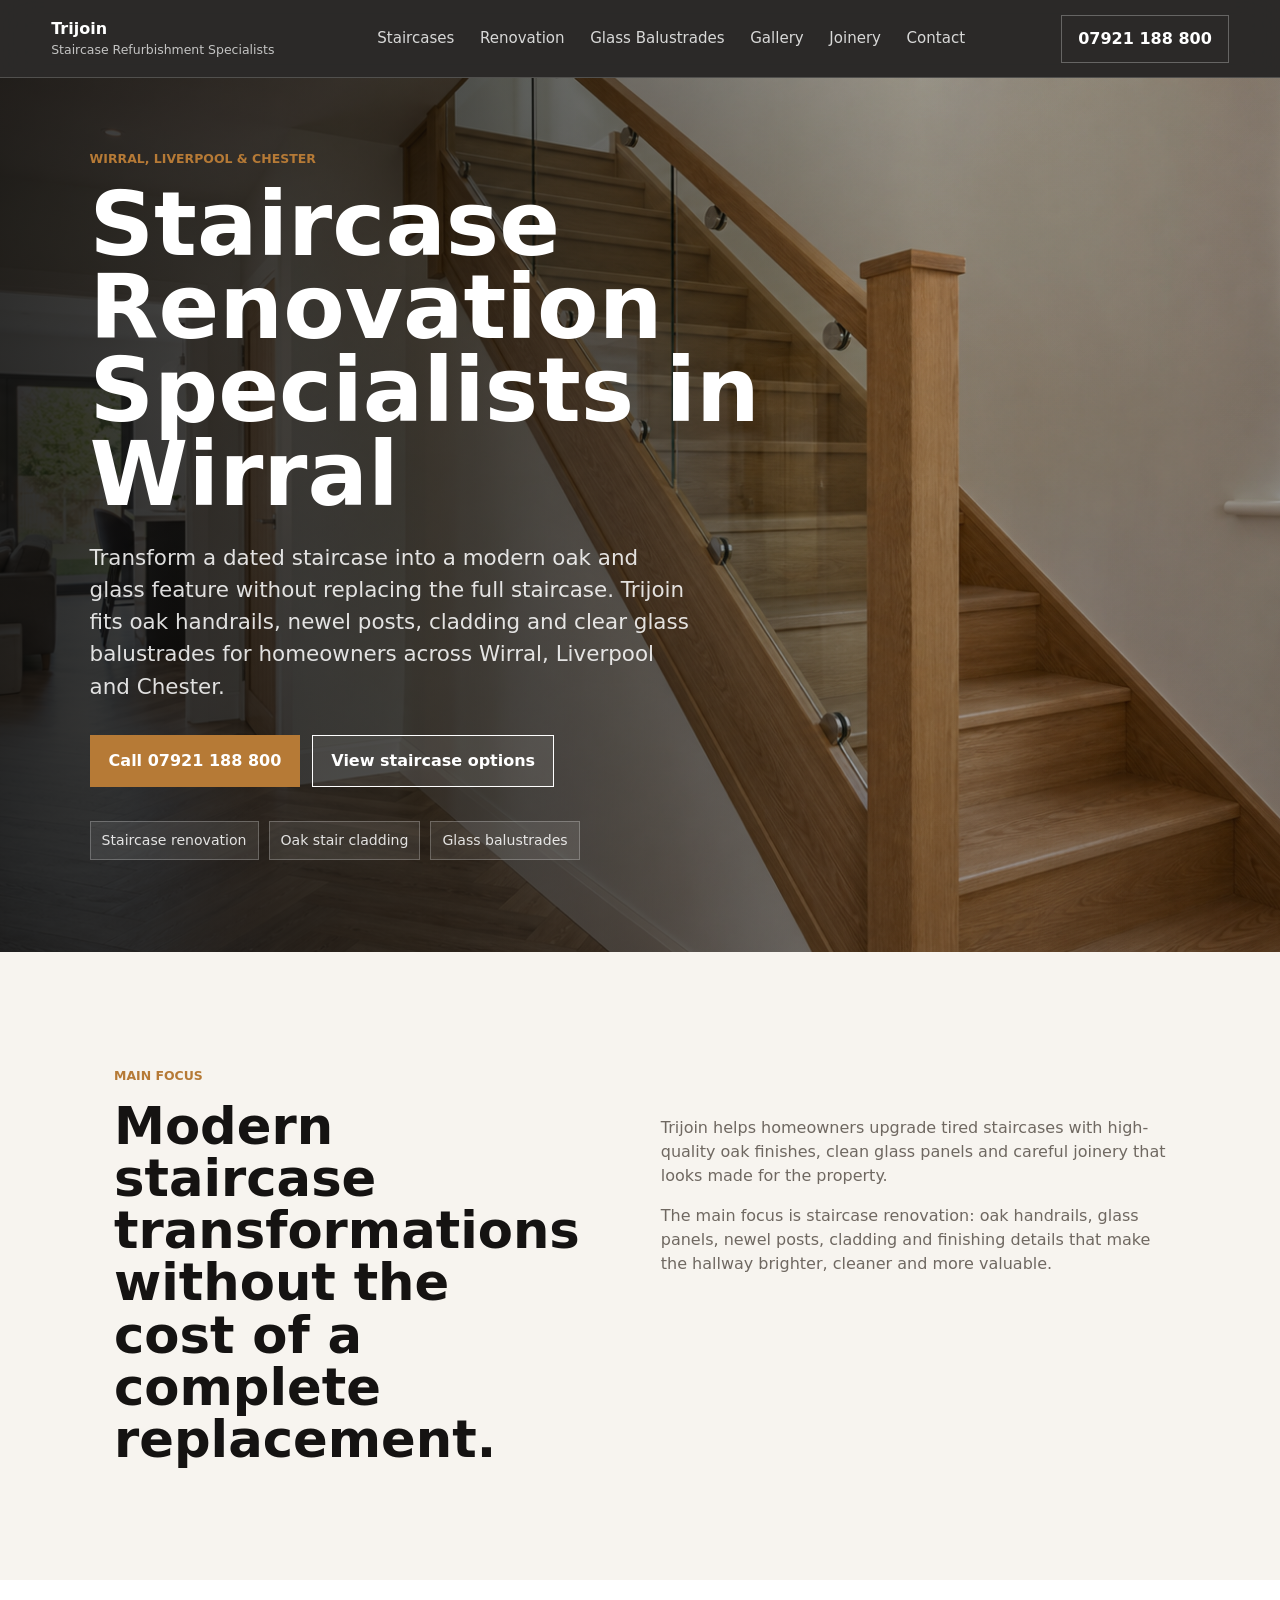
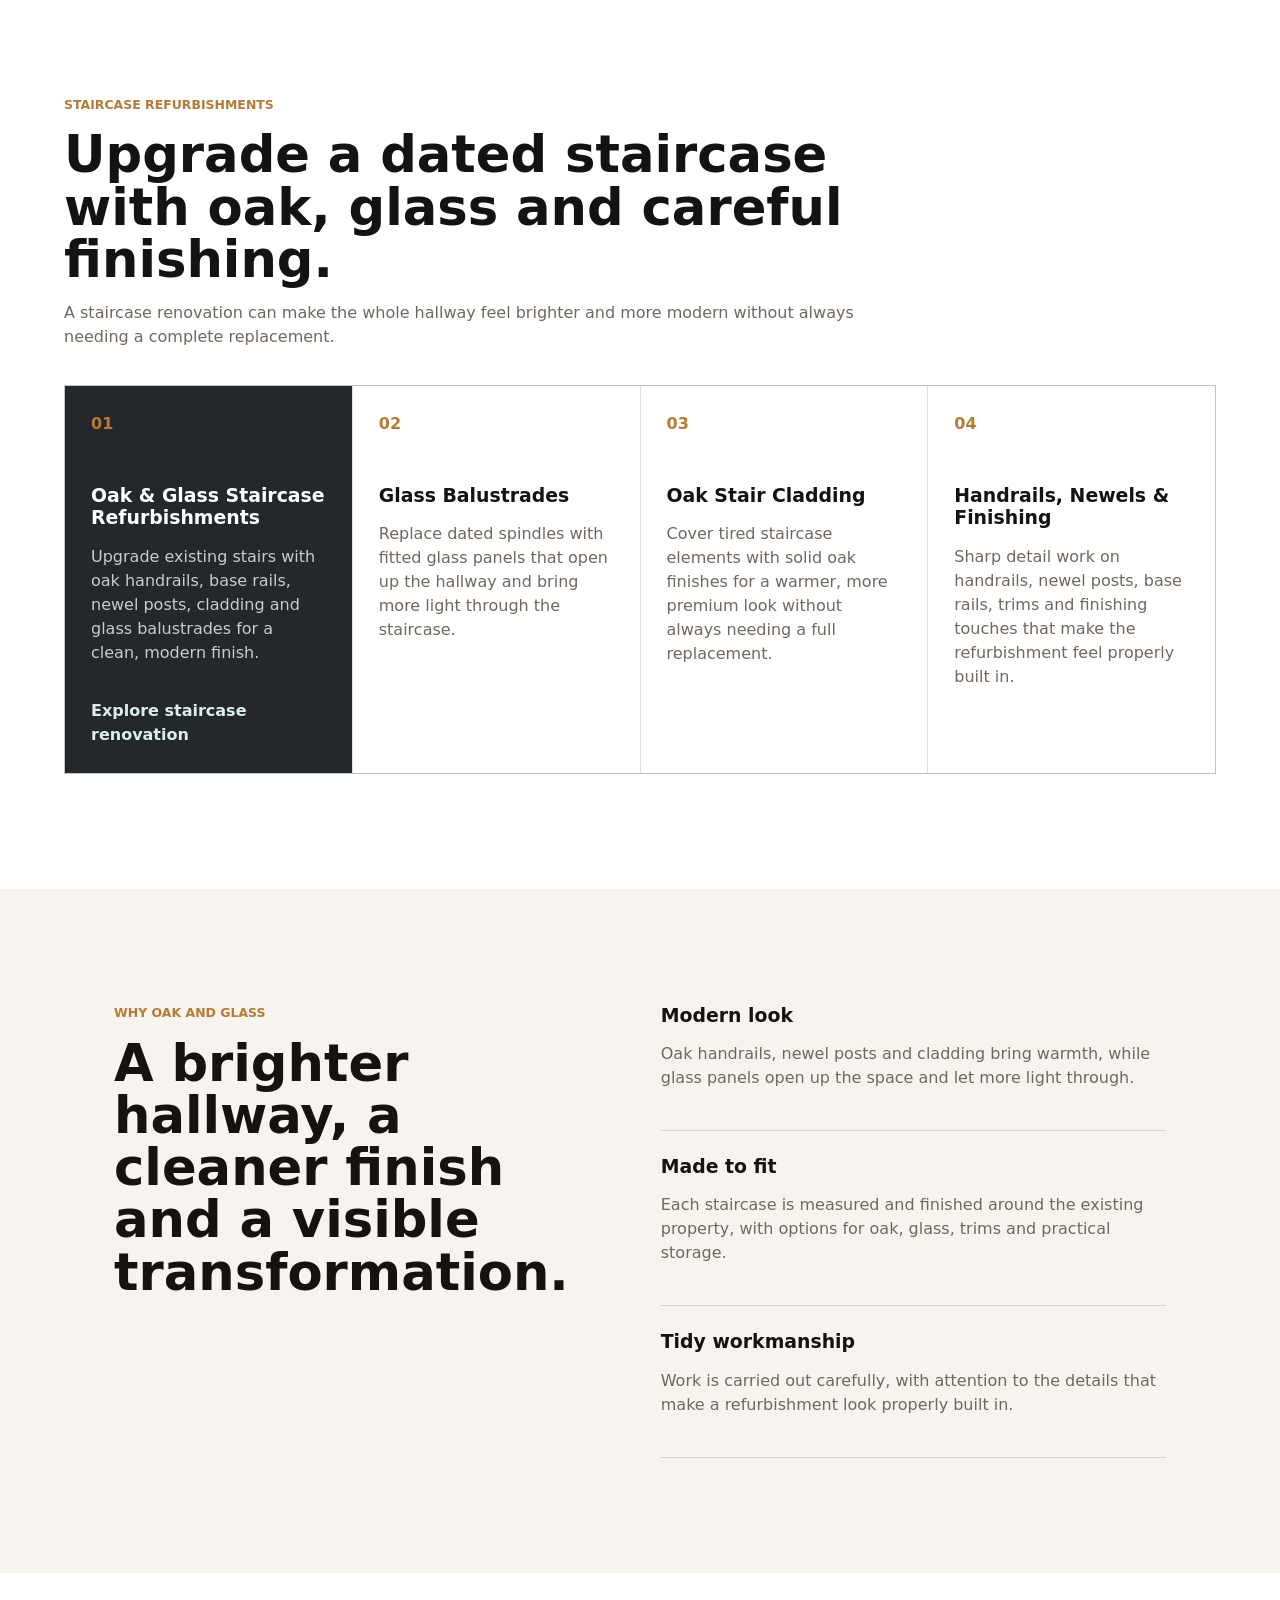
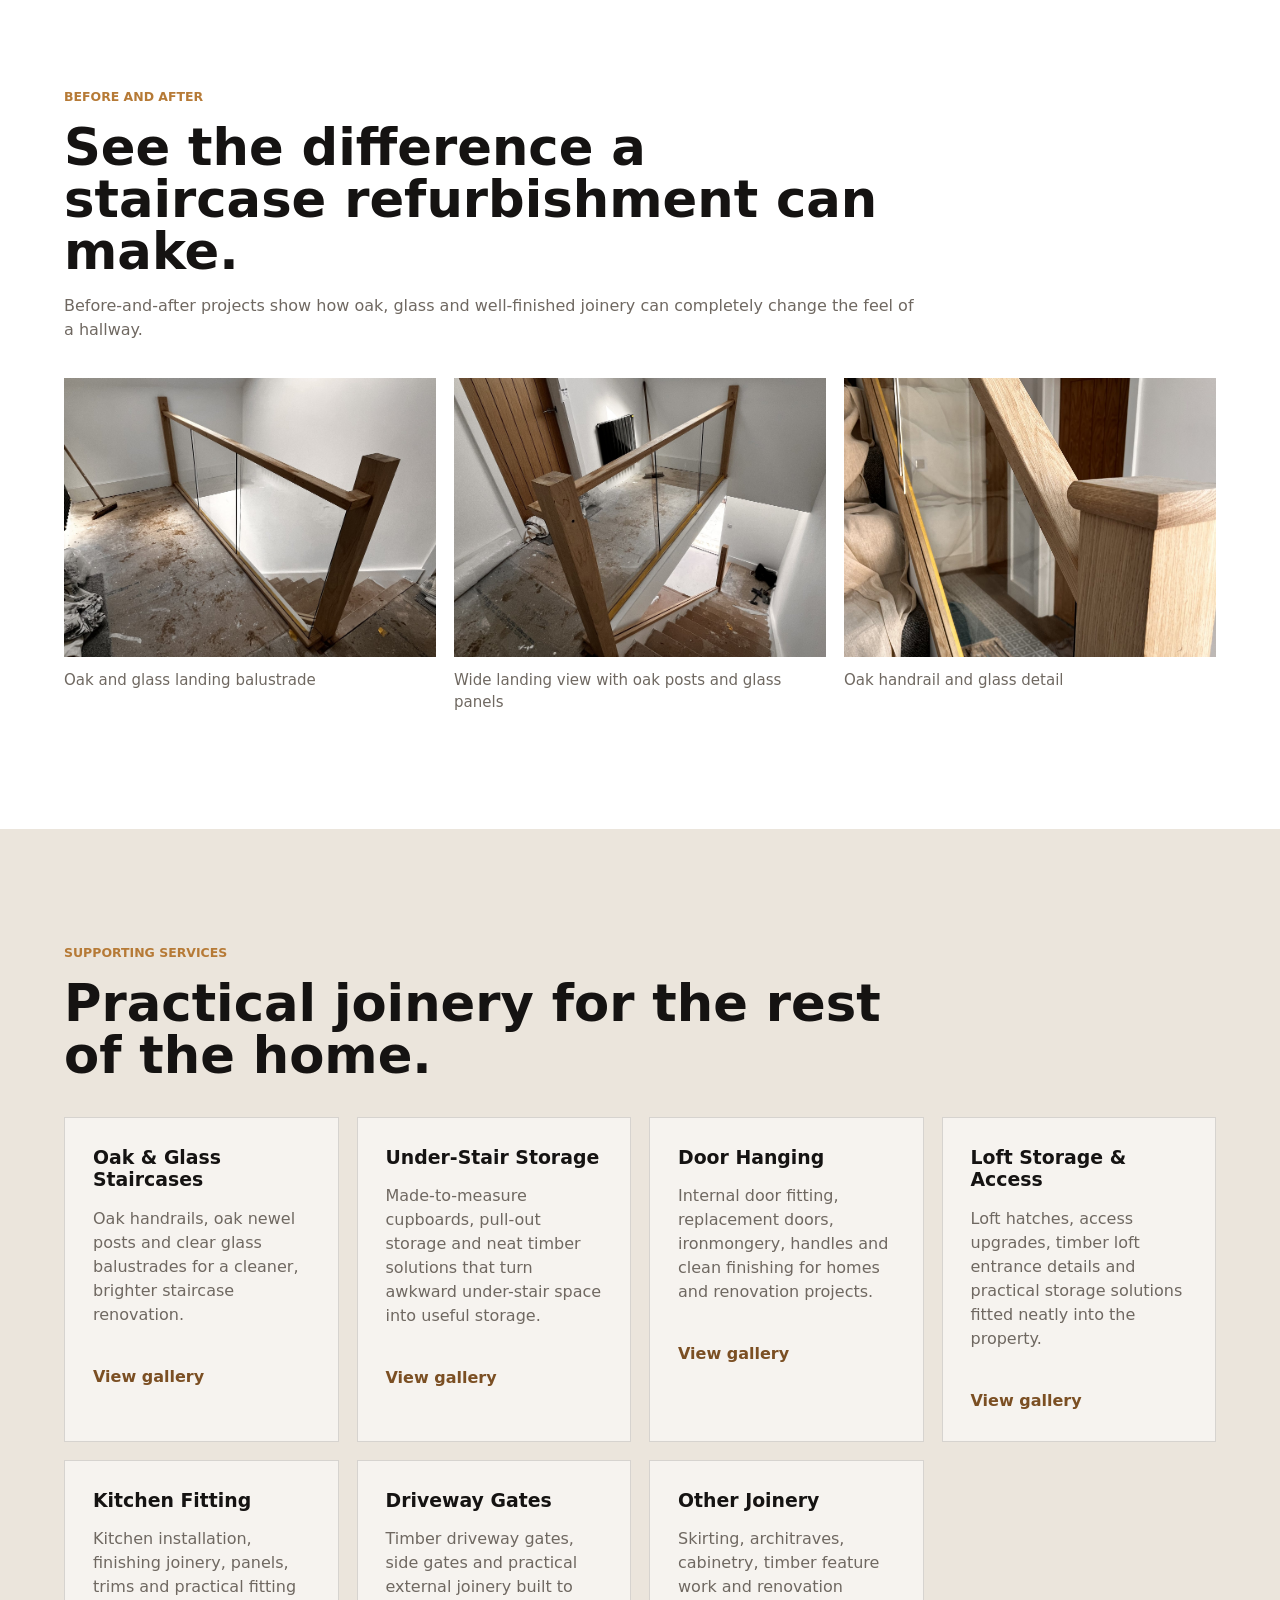
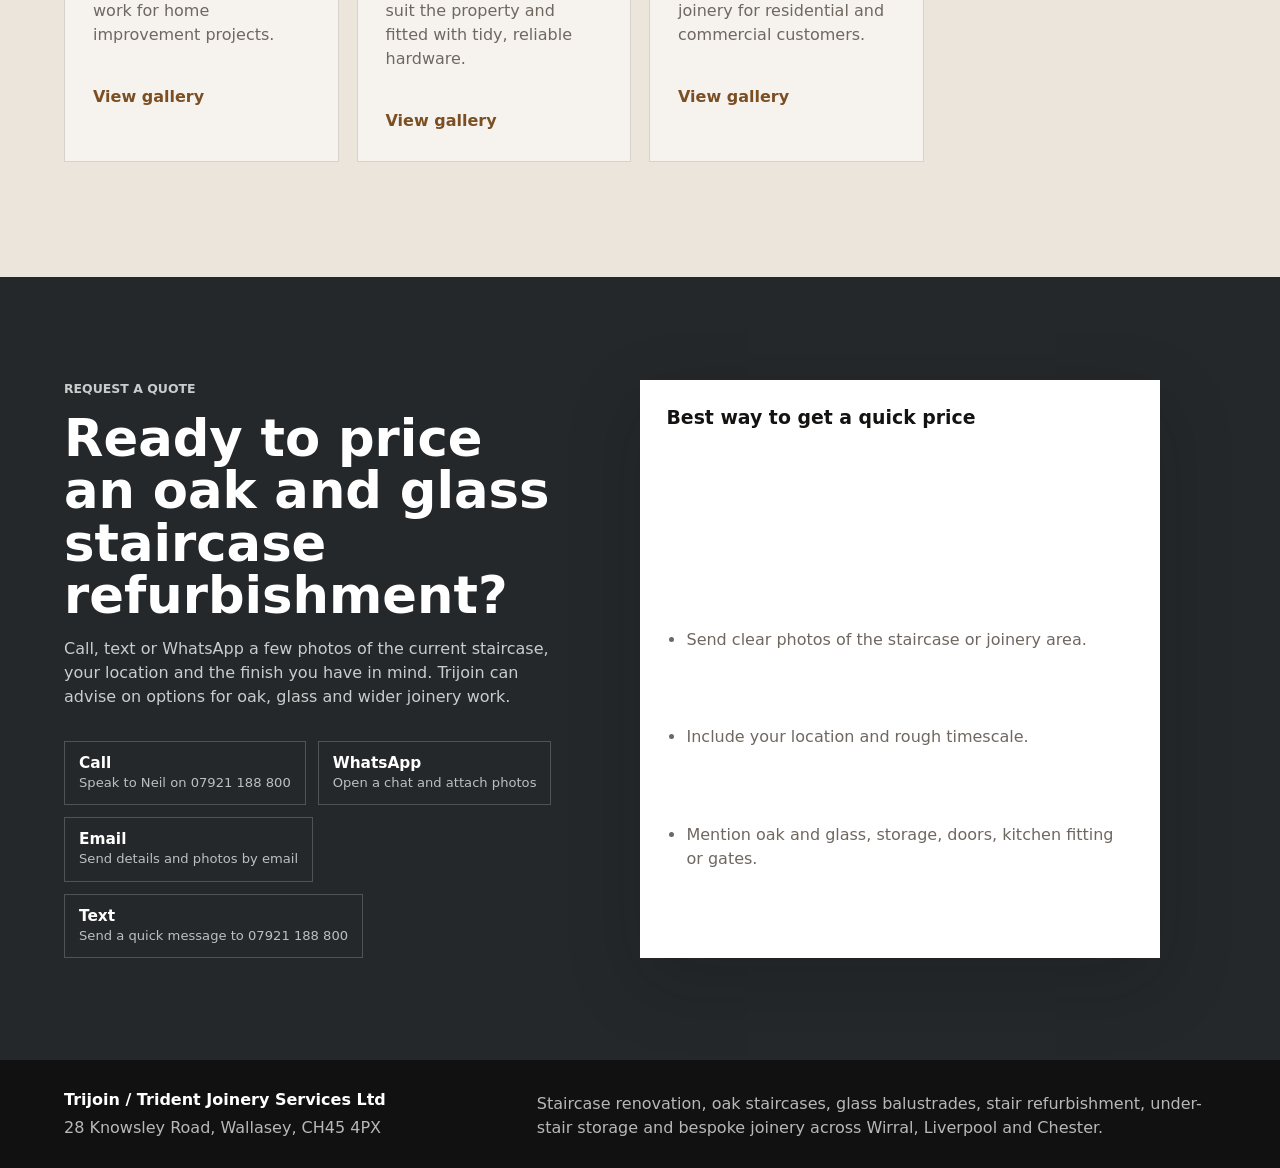
<file: index.html>
<!doctype html>
<html lang="en-GB">
  <head>
    <meta charset="utf-8">
    <meta name="viewport" content="width=device-width, initial-scale=1">
    <title>Staircase Renovation Wirral | Oak & Glass Staircase Refurbishment | Trijoin</title>
    <meta name="description" content="Trijoin specialises in staircase renovation, oak and glass staircase refurbishments, glass balustrades, oak handrails and staircase modernisation across Wirral, Liverpool and Chester.">
    <meta name="keywords" content="oak staircase refurbishment Wirral, oak and glass staircase Wirral, glass balustrades Wirral, staircase renovation Liverpool, stair refurbishment Wirral, under stair storage Wirral, door hanging Wirral, loft storage Wirral, kitchen fitting Wirral, driveway gates Wirral">
    <meta name="robots" content="index, follow">
    <link rel="canonical" href="https://www.trijoin.com/">
    <meta property="og:title" content="Oak & Glass Staircase Refurbishment Specialists in Wirral">
    <meta property="og:description" content="Modern staircase renovations, oak handrails and glass balustrades by Trijoin. Serving Wirral, Liverpool and Chester.">
    <meta property="og:type" content="website">
    <meta property="og:url" content="https://www.trijoin.com/">
    <meta property="og:image" content="https://www.trijoin.com/assets/oak-glass-staircase-hero.png">
    <link rel="stylesheet" href="styles.css">
    <script type="application/ld+json">
      {
        "@context": "https://schema.org",
        "@type": "LocalBusiness",
        "name": "Trijoin / Trident Joinery Services Ltd",
        "url": "https://www.trijoin.com/",
        "telephone": "+447921188800",
        "address": {
          "@type": "PostalAddress",
          "streetAddress": "28 Knowsley Road",
          "addressLocality": "Wallasey",
          "postalCode": "CH45 4PX",
          "addressCountry": "GB"
        },
        "areaServed": ["Wirral", "Liverpool", "Chester", "Wallasey", "Birkenhead", "Hoylake", "Heswall", "West Kirby", "Bebington"],
        "description": "Staircase renovation, oak and glass staircase refurbishment, glass balustrade installation, oak handrails, newel post replacements, under-stair storage and bespoke joinery services.",
        "sameAs": ["https://www.trijoin.com/"]
      }
    </script>
  </head>
  <body>
    <header class="site-header">
      <a class="brand" href="#top" aria-label="Trijoin home">
        <span>
          <strong>Trijoin</strong>
          <small>Staircase Refurbishment Specialists</small>
        </span>
      </a>
      <nav class="nav" aria-label="Primary navigation">
        <a href="#staircases">Staircases</a>
        <a href="staircase-renovation-wirral.html">Renovation</a>
        <a href="#glass">Glass Balustrades</a>
        <a href="#gallery">Gallery</a>
        <a href="#joinery">Joinery</a>
        <a href="#contact">Contact</a>
      </nav>
      <a class="header-phone" href="tel:+447921188800">07921 188 800</a>
    </header>

    <main id="top">
      <section class="hero">
        <picture>
          <img src="assets/oak-glass-staircase-hero.png" alt="Modern oak and glass staircase refurbishment with glass balustrades and oak handrail in a bright hallway">
        </picture>
        <div class="hero-overlay"></div>
        <div class="hero-content">
          <p class="eyebrow">Wirral, Liverpool & Chester</p>
          <h1>Staircase Renovation Specialists in Wirral</h1>
          <p class="hero-copy">Transform a dated staircase into a modern oak and glass feature without replacing the full staircase. Trijoin fits oak handrails, newel posts, cladding and clear glass balustrades for homeowners across Wirral, Liverpool and Chester.</p>
          <div class="hero-actions">
            <a class="button primary" href="tel:+447921188800">Call 07921 188 800</a>
            <a class="button secondary" href="staircase-renovation-wirral.html">View staircase options</a>
          </div>
          <ul class="hero-points" aria-label="Key benefits">
            <li>Staircase renovation</li>
            <li>Oak stair cladding</li>
            <li>Glass balustrades</li>
          </ul>
        </div>
      </section>

      <section class="intro section">
        <div class="section-kicker">Main focus</div>
        <div class="intro-grid">
          <h2>Modern staircase transformations without the cost of a complete replacement.</h2>
          <div>
            <p>Trijoin helps homeowners upgrade tired staircases with high-quality oak finishes, clean glass panels and careful joinery that looks made for the property.</p>
            <p>The main focus is staircase renovation: oak handrails, glass panels, newel posts, cladding and finishing details that make the hallway brighter, cleaner and more valuable.</p>
          </div>
        </div>
      </section>

      <section id="staircases" class="section services-band">
        <div class="section-heading">
          <p class="section-kicker">Staircase refurbishments</p>
          <h2>Upgrade a dated staircase with oak, glass and careful finishing.</h2>
          <p>A staircase renovation can make the whole hallway feel brighter and more modern without always needing a complete replacement.</p>
        </div>
        <div class="service-grid">
          <article class="service-card feature-card">
            <span class="card-icon">01</span>
            <h3>Oak & Glass Staircase Refurbishments</h3>
            <p>Upgrade existing stairs with oak handrails, base rails, newel posts, cladding and glass balustrades for a clean, modern finish.</p>
            <a href="staircase-renovation-wirral.html">Explore staircase renovation</a>
          </article>
          <article class="service-card">
            <span class="card-icon">02</span>
            <h3>Glass Balustrades</h3>
            <p>Replace dated spindles with fitted glass panels that open up the hallway and bring more light through the staircase.</p>
          </article>
          <article class="service-card">
            <span class="card-icon">03</span>
            <h3>Oak Stair Cladding</h3>
            <p>Cover tired staircase elements with solid oak finishes for a warmer, more premium look without always needing a full replacement.</p>
          </article>
          <article class="service-card">
            <span class="card-icon">04</span>
            <h3>Handrails, Newels & Finishing</h3>
            <p>Sharp detail work on handrails, newel posts, base rails, trims and finishing touches that make the refurbishment feel properly built in.</p>
          </article>
        </div>
      </section>

      <section id="glass" class="section split-section">
        <div>
          <p class="section-kicker">Why oak and glass</p>
          <h2>A brighter hallway, a cleaner finish and a visible transformation.</h2>
        </div>
        <div class="benefit-list">
          <div>
            <h3>Modern look</h3>
            <p>Oak handrails, newel posts and cladding bring warmth, while glass panels open up the space and let more light through.</p>
          </div>
          <div>
            <h3>Made to fit</h3>
            <p>Each staircase is measured and finished around the existing property, with options for oak, glass, trims and practical storage.</p>
          </div>
          <div>
            <h3>Tidy workmanship</h3>
            <p>Work is carried out carefully, with attention to the details that make a refurbishment look properly built in.</p>
          </div>
        </div>
      </section>

      <section id="gallery" class="section gallery-section">
        <div class="section-heading">
          <p class="section-kicker">Before and after</p>
          <h2>See the difference a staircase refurbishment can make.</h2>
          <p>Before-and-after projects show how oak, glass and well-finished joinery can completely change the feel of a hallway.</p>
        </div>
        <div class="gallery-grid renovation-gallery">
          <figure>
            <img src="gallery/staircase-renovation-2026/oak-glass-staircase-landing-balustrade.jpg" alt="Oak and glass staircase landing renovation with clear glass panels">
            <figcaption>Oak and glass landing balustrade</figcaption>
          </figure>
          <figure>
            <img src="gallery/staircase-renovation-2026/oak-glass-staircase-landing-wide.jpg" alt="Wide view of oak and glass staircase renovation with clear glass panels">
            <figcaption>Wide landing view with oak posts and glass panels</figcaption>
          </figure>
          <figure>
            <img src="gallery/staircase-renovation-2026/oak-glass-staircase-oak-rail-detail.jpg" alt="Close-up oak handrail and clear glass panel detail">
            <figcaption>Oak handrail and glass detail</figcaption>
          </figure>
        </div>
      </section>

      <section id="joinery" class="section support-services">
        <div class="section-heading">
          <p class="section-kicker">Supporting services</p>
          <h2>Practical joinery for the rest of the home.</h2>
        </div>
        <div class="support-grid">
          <article class="support-card" data-gallery="stair-refurbishment" role="button" tabindex="0" aria-label="Open Oak and Glass Staircase gallery">
            <h3>Oak & Glass Staircases</h3>
            <p>Oak handrails, oak newel posts and clear glass balustrades for a cleaner, brighter staircase renovation.</p>
            <span>View gallery</span>
          </article>
          <article class="support-card" data-gallery="under-stair-storage" role="button" tabindex="0" aria-label="Open Under-Stair Storage gallery">
            <h3>Under-Stair Storage</h3>
            <p>Made-to-measure cupboards, pull-out storage and neat timber solutions that turn awkward under-stair space into useful storage.</p>
            <span>View gallery</span>
          </article>
          <article class="support-card" data-gallery="door-hanging" role="button" tabindex="0" aria-label="Open Door Hanging gallery">
            <h3>Door Hanging</h3>
            <p>Internal door fitting, replacement doors, ironmongery, handles and clean finishing for homes and renovation projects.</p>
            <span>View gallery</span>
          </article>
          <article class="support-card" data-gallery="loft-storage-access" role="button" tabindex="0" aria-label="Open Loft Storage and Access gallery">
            <h3>Loft Storage & Access</h3>
            <p>Loft hatches, access upgrades, timber loft entrance details and practical storage solutions fitted neatly into the property.</p>
            <span>View gallery</span>
          </article>
          <article class="support-card" data-gallery="kitchen-fitting" role="button" tabindex="0" aria-label="Open Kitchen Fitting gallery">
            <h3>Kitchen Fitting</h3>
            <p>Kitchen installation, finishing joinery, panels, trims and practical fitting work for home improvement projects.</p>
            <span>View gallery</span>
          </article>
          <article class="support-card" data-gallery="driveway-gates" role="button" tabindex="0" aria-label="Open Driveway Gates gallery">
            <h3>Driveway Gates</h3>
            <p>Timber driveway gates, side gates and practical external joinery built to suit the property and fitted with tidy, reliable hardware.</p>
            <span>View gallery</span>
          </article>
          <article class="support-card" data-gallery="other-joinery" role="button" tabindex="0" aria-label="Open Other Joinery gallery">
            <h3>Other Joinery</h3>
            <p>Skirting, architraves, cabinetry, timber feature work and renovation joinery for residential and commercial customers.</p>
            <span>View gallery</span>
          </article>
        </div>
      </section>

      <div class="service-modal" id="service-gallery-modal" hidden>
        <div class="service-modal-backdrop" data-close-gallery></div>
        <div class="service-modal-panel" role="dialog" aria-modal="true" aria-labelledby="service-gallery-title">
          <button class="modal-close" type="button" data-close-gallery>Close</button>
          <p class="section-kicker">Project gallery</p>
          <h2 id="service-gallery-title">Project photos</h2>
          <div class="service-gallery-grid" id="service-gallery-grid"></div>
        </div>
      </div>

      <section id="contact" class="contact-section">
        <div class="contact-copy">
          <p class="section-kicker">Request a quote</p>
          <h2>Ready to price an oak and glass staircase refurbishment?</h2>
          <p>Call, text or WhatsApp a few photos of the current staircase, your location and the finish you have in mind. Trijoin can advise on options for oak, glass and wider joinery work.</p>
          <div class="contact-methods">
            <a href="tel:+447921188800">
              <strong>Call</strong>
              <span>Speak to Neil on 07921 188 800</span>
            </a>
            <a href="https://wa.me/447921188800">
              <strong>WhatsApp</strong>
              <span>Open a chat and attach photos</span>
            </a>
            <a href="mailto:lienreklaw@mac.com?subject=Staircase%20renovation%20enquiry">
              <strong>Email</strong>
              <span>Send details and photos by email</span>
            </a>
            <a href="sms:+447921188800">
              <strong>Text</strong>
              <span>Send a quick message to 07921 188 800</span>
            </a>
          </div>
        </div>
        <div class="quote-card">
          <h3>Best way to get a quick price</h3>
          <ul>
            <li>Send clear photos of the staircase or joinery area.</li>
            <li>Include your location and rough timescale.</li>
            <li>Mention oak and glass, storage, doors, kitchen fitting or gates.</li>
          </ul>
        </div>
      </section>
    </main>

    <footer class="footer">
      <div>
        <strong>Trijoin / Trident Joinery Services Ltd</strong>
        <p>28 Knowsley Road, Wallasey, CH45 4PX</p>
      </div>
      <p>Staircase renovation, oak staircases, glass balustrades, stair refurbishment, under-stair storage and bespoke joinery across Wirral, Liverpool and Chester.</p>
    </footer>
    <script>
      const serviceGalleries = {
        "stair-refurbishment": {
          title: "Oak & Glass Staircases",
          images: [
            ["gallery/staircase-renovation-2026/oak-glass-staircase-landing-balustrade.jpg", "Oak and glass landing balustrade"],
            ["gallery/staircase-renovation-2026/oak-glass-staircase-landing-wide.jpg", "Wide landing view with oak posts and glass panels"],
            ["gallery/staircase-renovation-2026/oak-glass-staircase-oak-rail-detail.jpg", "Oak handrail and glass detail"],
            ["gallery/staircase-renovation-2026/oak-glass-staircase-newel-glass-detail.jpg", "Oak newel post with glass panel"],
            ["gallery/staircase-renovation-2026/oak-glass-staircase-finished-rail.jpg", "Finished oak rail and glass panel detail"]
          ]
        },
        "under-stair-storage": {
          title: "Under-Stair Storage",
          images: [
            ["gallery/services/stair-under-storage-1.jpg", "Under-stair storage built beneath the staircase"],
            ["gallery/services/stair-under-storage-2.jpg", "Made-to-measure under-stair cupboards"],
            ["gallery/services/stair-under-storage-doors.jpg", "Under-stair cupboard doors fitted into the stair line"],
            ["gallery/services/stair-under-storage-finish.jpg", "Finished under-stair storage with clean panel detail"],
            ["gallery/services/stair-under-storage-room.jpg", "Stair refurbishment and storage fitted into the room"]
          ]
        },
        "door-hanging": {
          title: "Door Hanging",
          images: [
            ["gallery/services/door-oak-glazed-pair.jpg", "Oak glazed double doors fitted neatly into the opening"],
            ["gallery/services/door-glazed-pair-fitted.jpg", "Finished glazed doors and trim detail"],
            ["gallery/services/door-external-front.jpg", "External timber door and frame detail"],
            ["gallery/services/door-internal-painted.jpg", "Internal painted door and frame finish"],
            ["gallery/services/door-oak-detail.jpg", "Oak door detail with clean hardware finish"]
          ]
        },
        "loft-storage-access": {
          title: "Loft Storage & Access",
          images: [
            ["gallery/services/loft-boarded-storage.jpg", "Boarded loft space for practical storage"],
            ["gallery/services/loft-ladder-access-1.jpg", "Loft access ladder fitted from the landing"],
            ["gallery/services/loft-ladder-access-2.jpg", "Loft hatch and ladder access opened up"],
            ["gallery/services/loft-hatch-open.jpg", "Open loft hatch with access ladder"],
            ["gallery/services/loft-roof-work.jpg", "Loft and roof access joinery in progress"]
          ]
        },
        "kitchen-fitting": {
          title: "Kitchen Fitting",
          images: [
            ["gallery/services/kitchen-fitted-1.jpg", "Kitchen fitting with cabinets, worktops, tiling and lighting"],
            ["gallery/services/kitchen-fitted-2.jpg", "Fitted kitchen with timber cabinet finish"],
            ["gallery/services/kitchen-install-1.jpg", "Kitchen installation in progress"],
            ["gallery/services/kitchen-install-2.jpg", "Kitchen units and worktops being fitted"],
            ["gallery/services/kitchen-finished-grey.jpg", "Finished grey kitchen with clean joinery detail"],
            ["gallery/services/kitchen-utility-finish.jpg", "Utility and kitchen cabinetry finish"]
          ]
        },
        "driveway-gates": {
          title: "Driveway Gates",
          images: [
            ["gallery/services/gate-side-timber.jpg", "Side gate fitted in timber"],
            ["gallery/services/gate-driveway-1.jpg", "Timber driveway gates fitted between brickwork"],
            ["gallery/services/gate-driveway-2.jpg", "Driveway gates with black ironmongery"],
            ["gallery/services/gate-driveway-wide.jpg", "Wide timber driveway gate installation"],
            ["gallery/services/gate-driveway-front.jpg", "Finished driveway gate from the front"],
            ["gallery/services/decking-finished.jpg", "External timber decking and joinery finish"]
          ]
        },
        "other-joinery": {
          title: "Other Joinery",
          images: [
            ["gallery/services/joinery-media-wall-1.jpg", "Bespoke fitted media wall and shelving"],
            ["gallery/services/joinery-media-wall-2.jpg", "Painted storage and display joinery"],
            ["gallery/services/joinery-media-wall-3.jpg", "Fitted cabinetry with cupboards and open shelves"],
            ["gallery/services/joinery-shelving.jpg", "Built-in shelving fitted into the room"],
            ["gallery/services/joinery-cabinet-doors.jpg", "Made-to-measure storage cabinet with doors"],
            ["gallery/services/joinery-desk-storage.jpg", "Desk and storage joinery fitted into the space"],
            ["gallery/services/joinery-workshop-router.jpg", "Workshop detail during timber preparation"],
            ["gallery/services/joinery-workshop-cutting.jpg", "Timber cutting and finishing work in progress"]
          ]
        }
      };

      const modal = document.getElementById("service-gallery-modal");
      const modalTitle = document.getElementById("service-gallery-title");
      const modalGrid = document.getElementById("service-gallery-grid");
      const closeButton = modal.querySelector(".modal-close");

      function openGallery(key) {
        const gallery = serviceGalleries[key];
        if (!gallery) return;
        modalTitle.textContent = gallery.title;
        modalGrid.innerHTML = gallery.images.map(([src, caption]) => `
          <figure>
            <img src="${src}" alt="${caption}">
            <figcaption>${caption}</figcaption>
          </figure>
        `).join("");
        modal.hidden = false;
        document.body.classList.add("modal-open");
        closeButton.focus();
      }

      function closeGallery() {
        modal.hidden = true;
        document.body.classList.remove("modal-open");
      }

      document.querySelectorAll("[data-gallery]").forEach((card) => {
        card.addEventListener("click", () => openGallery(card.dataset.gallery));
        card.addEventListener("keydown", (event) => {
          if (event.key === "Enter" || event.key === " ") {
            event.preventDefault();
            openGallery(card.dataset.gallery);
          }
        });
      });

      document.querySelectorAll("[data-close-gallery]").forEach((control) => {
        control.addEventListener("click", closeGallery);
      });

      document.addEventListener("keydown", (event) => {
        if (event.key === "Escape" && !modal.hidden) closeGallery();
      });
    </script>
  </body>
</html>
</file>
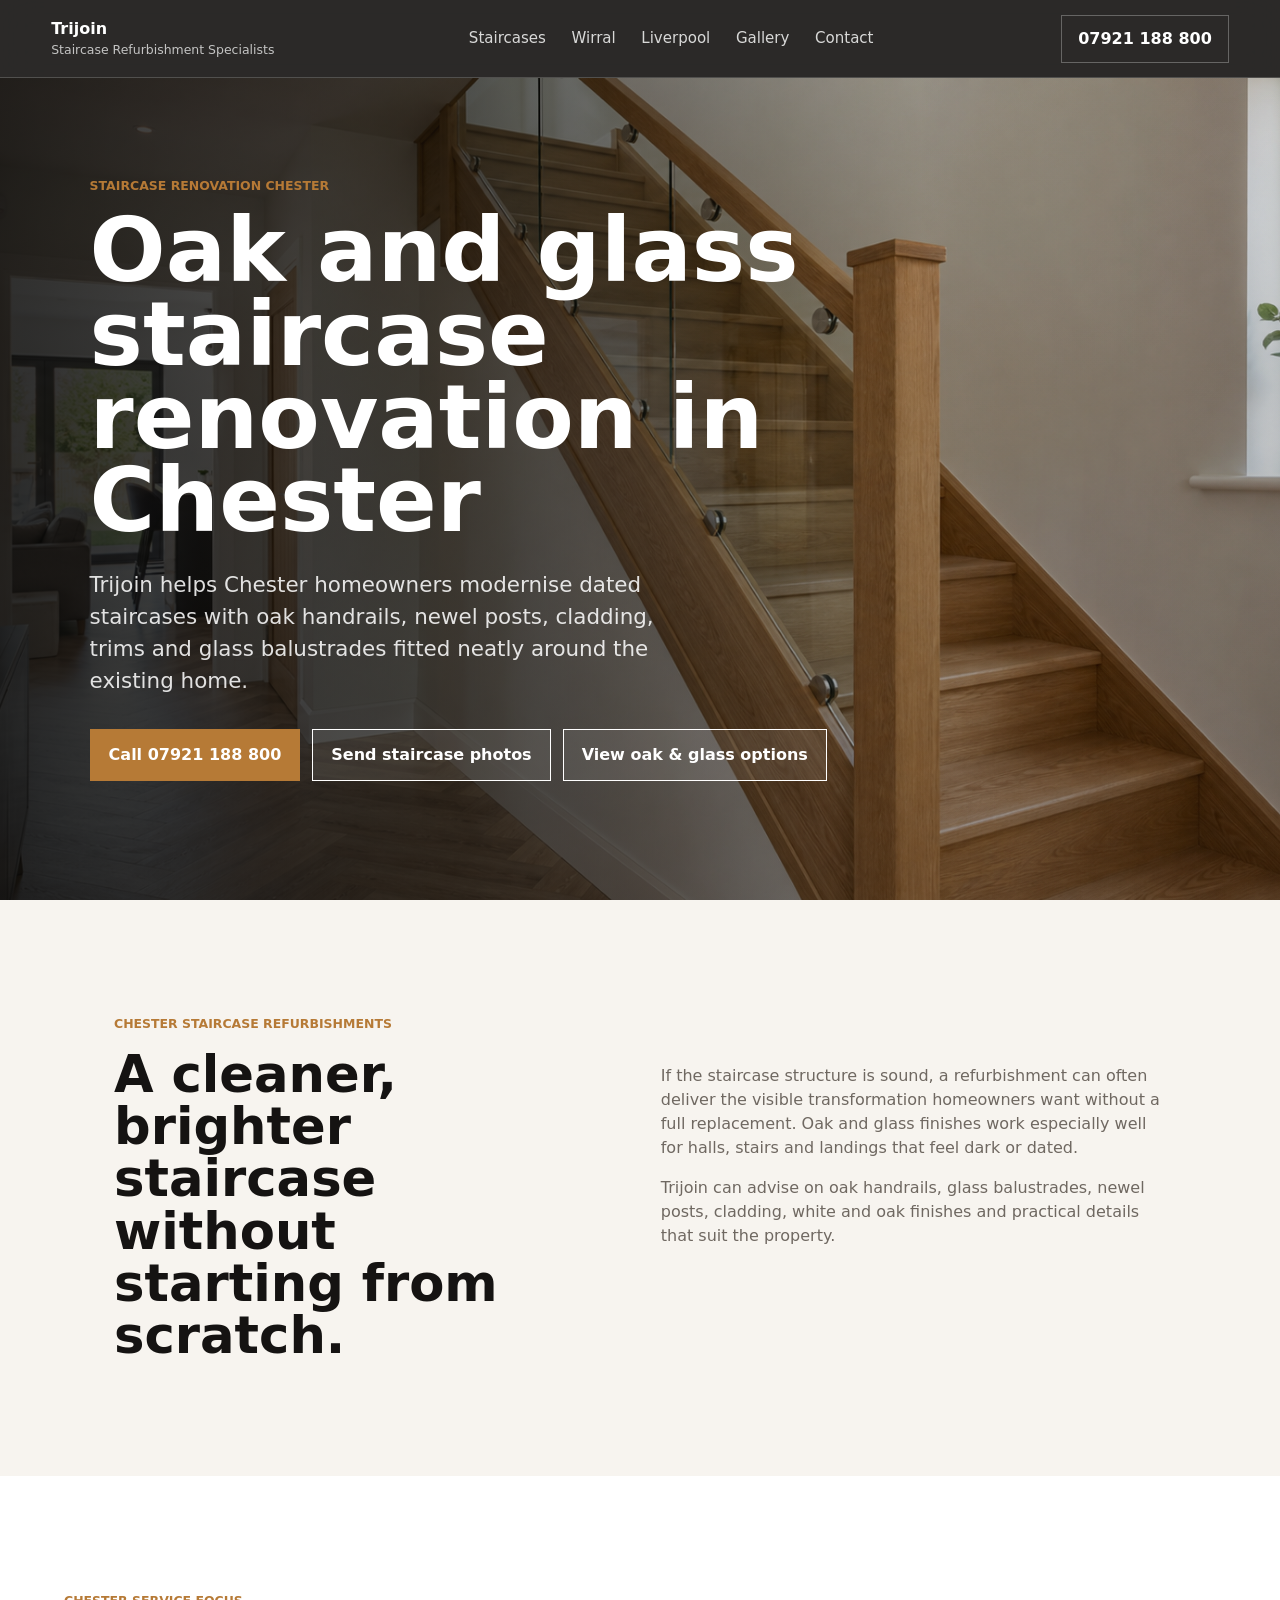
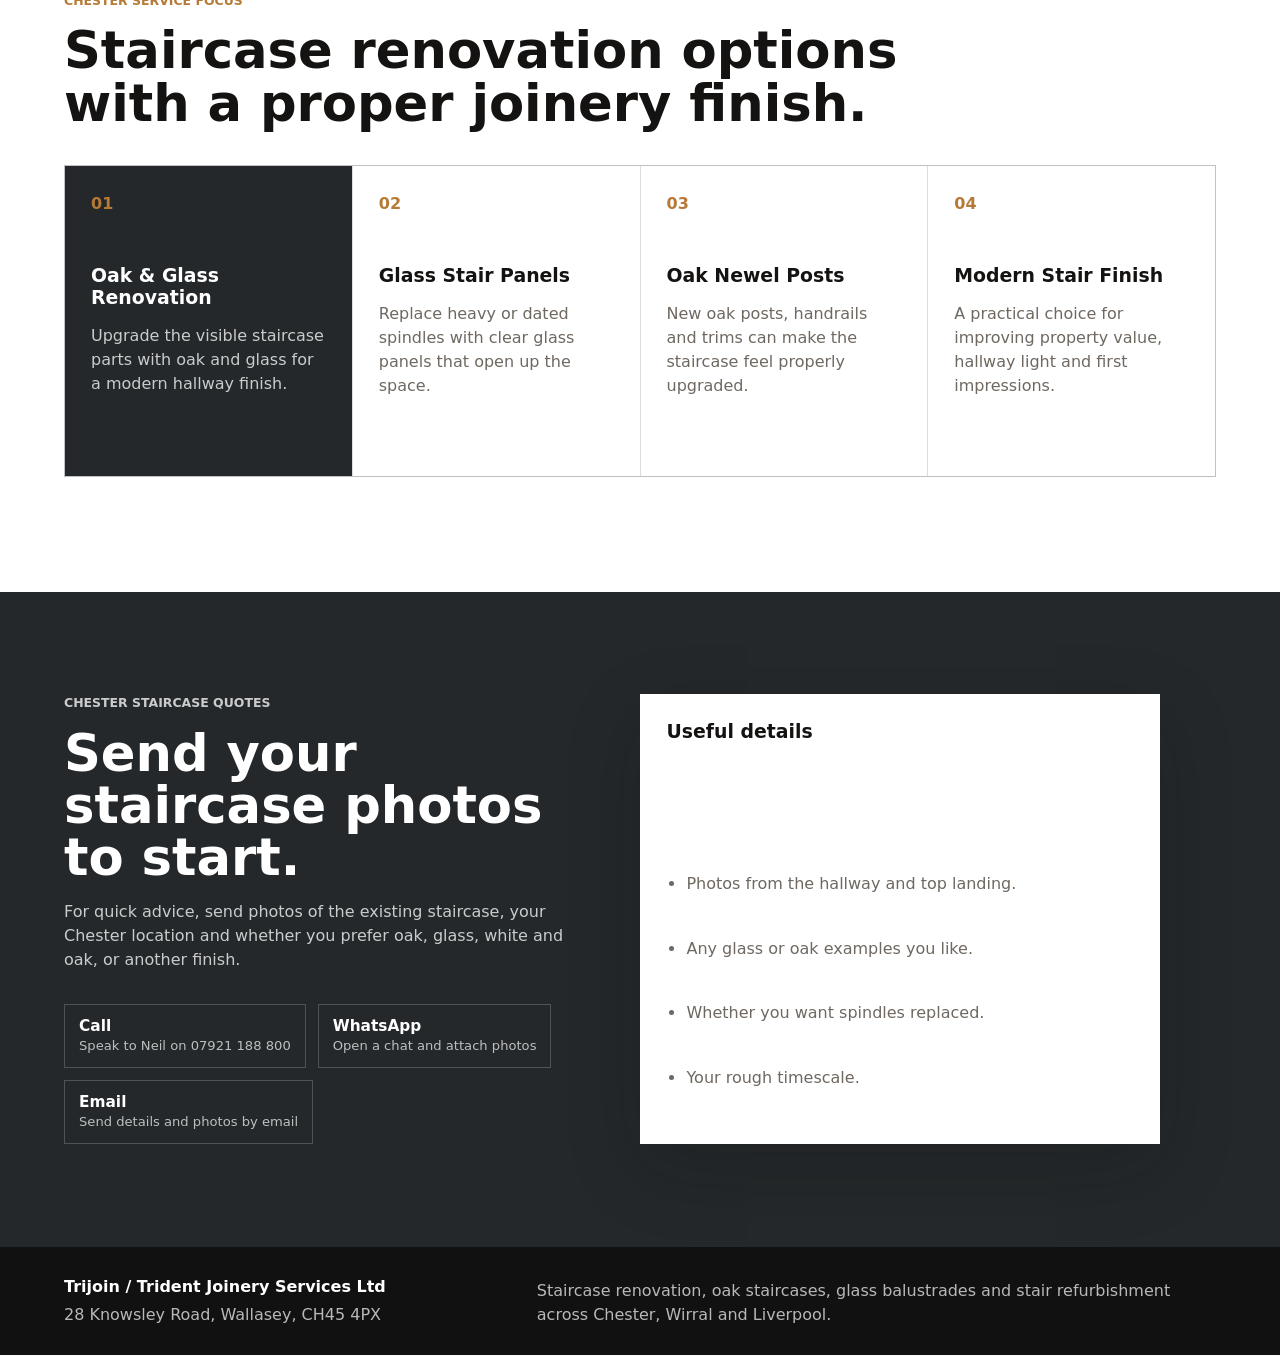
<file: staircase-renovation-chester.html>
<!doctype html>
<html lang="en-GB">
  <head>
    <meta charset="utf-8">
    <meta name="viewport" content="width=device-width, initial-scale=1">
    <title>Staircase Renovation Chester | Oak & Glass Staircase Refurbishment | Trijoin</title>
    <meta name="description" content="Staircase renovation in Chester. Trijoin fits oak and glass staircase refurbishments, glass balustrades, oak handrails, newel posts and stair cladding.">
    <meta name="robots" content="index, follow">
    <link rel="canonical" href="https://www.trijoin.com/staircase-renovation-chester.html">
    <meta property="og:title" content="Staircase Renovation Chester | Trijoin">
    <meta property="og:description" content="Oak and glass staircase renovations for Chester homeowners. Upgrade a dated staircase with oak handrails and glass balustrades.">
    <meta property="og:type" content="website">
    <meta property="og:url" content="https://www.trijoin.com/staircase-renovation-chester.html">
    <meta property="og:image" content="https://www.trijoin.com/assets/oak-glass-staircase-hero.png">
    <link rel="stylesheet" href="styles.css">
  </head>
  <body>
    <header class="site-header">
      <a class="brand" href="index.html" aria-label="Trijoin home">
        <span>
          <strong>Trijoin</strong>
          <small>Staircase Refurbishment Specialists</small>
        </span>
      </a>
      <nav class="nav" aria-label="Primary navigation">
        <a href="index.html#staircases">Staircases</a>
        <a href="staircase-renovation-wirral.html">Wirral</a>
        <a href="staircase-renovation-liverpool.html">Liverpool</a>
        <a href="index.html#gallery">Gallery</a>
        <a href="#contact">Contact</a>
      </nav>
      <a class="header-phone" href="tel:+447921188800">07921 188 800</a>
    </header>

    <main>
      <section class="hero landing-hero">
        <picture>
          <img src="assets/oak-glass-staircase-hero.png" alt="Oak and glass staircase renovation for Chester homes">
        </picture>
        <div class="hero-overlay"></div>
        <div class="hero-content">
          <p class="eyebrow">Staircase renovation Chester</p>
          <h1>Oak and glass staircase renovation in Chester</h1>
          <p class="hero-copy">Trijoin helps Chester homeowners modernise dated staircases with oak handrails, newel posts, cladding, trims and glass balustrades fitted neatly around the existing home.</p>
          <div class="hero-actions">
            <a class="button primary" href="tel:+447921188800">Call 07921 188 800</a>
            <a class="button secondary" href="https://wa.me/447921188800">Send staircase photos</a>
            <a class="button secondary" href="#oak-glass-options">View oak & glass options</a>
          </div>
        </div>
      </section>

      <section class="intro section">
        <div class="section-kicker">Chester staircase refurbishments</div>
        <div class="intro-grid">
          <h2>A cleaner, brighter staircase without starting from scratch.</h2>
          <div>
            <p>If the staircase structure is sound, a refurbishment can often deliver the visible transformation homeowners want without a full replacement. Oak and glass finishes work especially well for halls, stairs and landings that feel dark or dated.</p>
            <p>Trijoin can advise on oak handrails, glass balustrades, newel posts, cladding, white and oak finishes and practical details that suit the property.</p>
          </div>
        </div>
      </section>

      <section id="oak-glass-options" class="section services-band">
        <div class="section-heading">
          <p class="section-kicker">Chester service focus</p>
          <h2>Staircase renovation options with a proper joinery finish.</h2>
        </div>
        <div class="service-grid">
          <article class="service-card feature-card">
            <span class="card-icon">01</span>
            <h3>Oak & Glass Renovation</h3>
            <p>Upgrade the visible staircase parts with oak and glass for a modern hallway finish.</p>
          </article>
          <article class="service-card">
            <span class="card-icon">02</span>
            <h3>Glass Stair Panels</h3>
            <p>Replace heavy or dated spindles with clear glass panels that open up the space.</p>
          </article>
          <article class="service-card">
            <span class="card-icon">03</span>
            <h3>Oak Newel Posts</h3>
            <p>New oak posts, handrails and trims can make the staircase feel properly upgraded.</p>
          </article>
          <article class="service-card">
            <span class="card-icon">04</span>
            <h3>Modern Stair Finish</h3>
            <p>A practical choice for improving property value, hallway light and first impressions.</p>
          </article>
        </div>
      </section>

      <section id="contact" class="contact-section">
        <div class="contact-copy">
          <p class="section-kicker">Chester staircase quotes</p>
          <h2>Send your staircase photos to start.</h2>
          <p>For quick advice, send photos of the existing staircase, your Chester location and whether you prefer oak, glass, white and oak, or another finish.</p>
          <div class="contact-methods">
            <a href="tel:+447921188800"><strong>Call</strong><span>Speak to Neil on 07921 188 800</span></a>
            <a href="https://wa.me/447921188800"><strong>WhatsApp</strong><span>Open a chat and attach photos</span></a>
            <a href="mailto:lienreklaw@mac.com?subject=Chester%20staircase%20renovation%20quote"><strong>Email</strong><span>Send details and photos by email</span></a>
          </div>
        </div>
        <div class="quote-card">
          <h3>Useful details</h3>
          <ul>
            <li>Photos from the hallway and top landing.</li>
            <li>Any glass or oak examples you like.</li>
            <li>Whether you want spindles replaced.</li>
            <li>Your rough timescale.</li>
          </ul>
        </div>
      </section>
    </main>

    <footer class="footer">
      <div>
        <strong>Trijoin / Trident Joinery Services Ltd</strong>
        <p>28 Knowsley Road, Wallasey, CH45 4PX</p>
      </div>
      <p>Staircase renovation, oak staircases, glass balustrades and stair refurbishment across Chester, Wirral and Liverpool.</p>
    </footer>
  </body>
</html>
</file>
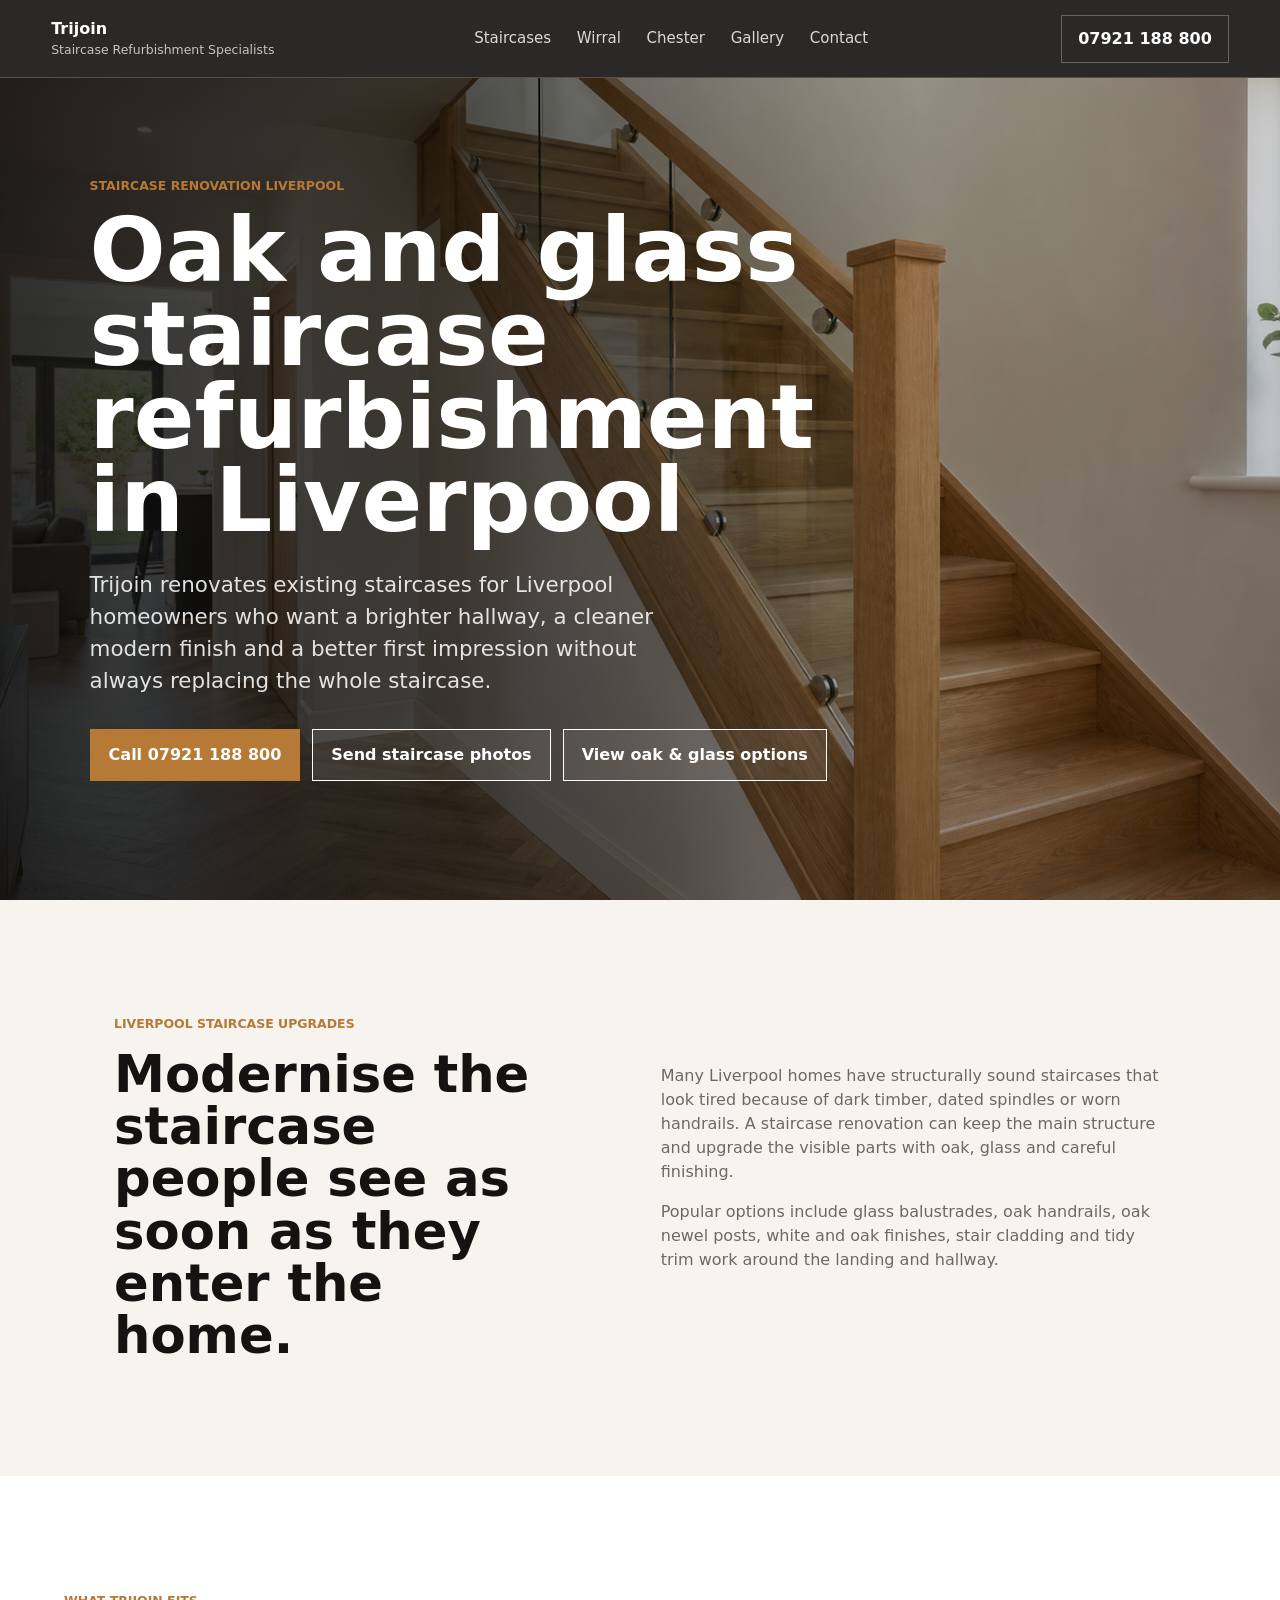
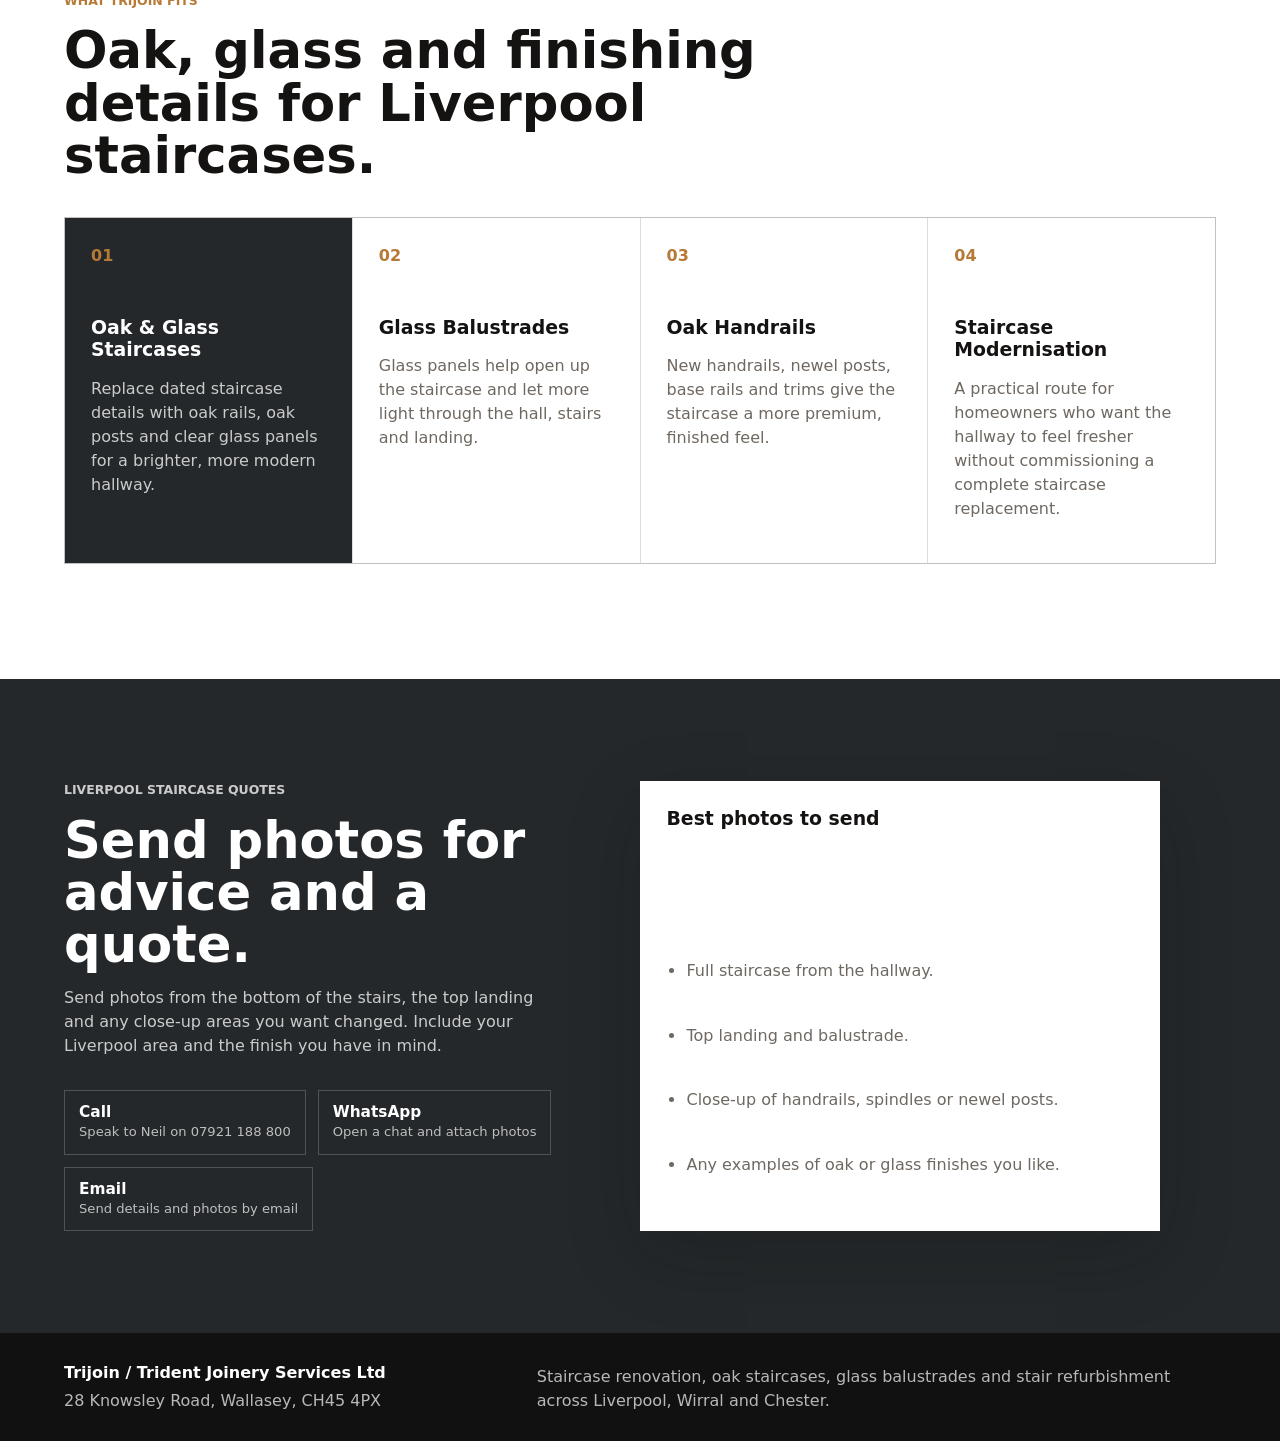
<file: staircase-renovation-liverpool.html>
<!doctype html>
<html lang="en-GB">
  <head>
    <meta charset="utf-8">
    <meta name="viewport" content="width=device-width, initial-scale=1">
    <title>Staircase Renovation Liverpool | Oak & Glass Staircase Refurbishment | Trijoin</title>
    <meta name="description" content="Staircase renovation in Liverpool. Trijoin upgrades dated staircases with oak handrails, glass balustrades, newel posts, stair cladding and modern oak and glass finishes.">
    <meta name="robots" content="index, follow">
    <link rel="canonical" href="https://www.trijoin.com/staircase-renovation-liverpool.html">
    <meta property="og:title" content="Staircase Renovation Liverpool | Trijoin">
    <meta property="og:description" content="Oak and glass staircase renovations for Liverpool homeowners. Send photos for staircase refurbishment advice and a quote.">
    <meta property="og:type" content="website">
    <meta property="og:url" content="https://www.trijoin.com/staircase-renovation-liverpool.html">
    <meta property="og:image" content="https://www.trijoin.com/assets/oak-glass-staircase-hero.png">
    <link rel="stylesheet" href="styles.css">
  </head>
  <body>
    <header class="site-header">
      <a class="brand" href="index.html" aria-label="Trijoin home">
        <span>
          <strong>Trijoin</strong>
          <small>Staircase Refurbishment Specialists</small>
        </span>
      </a>
      <nav class="nav" aria-label="Primary navigation">
        <a href="index.html#staircases">Staircases</a>
        <a href="staircase-renovation-wirral.html">Wirral</a>
        <a href="staircase-renovation-chester.html">Chester</a>
        <a href="index.html#gallery">Gallery</a>
        <a href="#contact">Contact</a>
      </nav>
      <a class="header-phone" href="tel:+447921188800">07921 188 800</a>
    </header>

    <main>
      <section class="hero landing-hero">
        <picture>
          <img src="assets/oak-glass-staircase-hero.png" alt="Oak and glass staircase renovation for Liverpool homes">
        </picture>
        <div class="hero-overlay"></div>
        <div class="hero-content">
          <p class="eyebrow">Staircase renovation Liverpool</p>
          <h1>Oak and glass staircase refurbishment in Liverpool</h1>
          <p class="hero-copy">Trijoin renovates existing staircases for Liverpool homeowners who want a brighter hallway, a cleaner modern finish and a better first impression without always replacing the whole staircase.</p>
          <div class="hero-actions">
            <a class="button primary" href="tel:+447921188800">Call 07921 188 800</a>
            <a class="button secondary" href="https://wa.me/447921188800">Send staircase photos</a>
            <a class="button secondary" href="#oak-glass-options">View oak & glass options</a>
          </div>
        </div>
      </section>

      <section class="intro section">
        <div class="section-kicker">Liverpool staircase upgrades</div>
        <div class="intro-grid">
          <h2>Modernise the staircase people see as soon as they enter the home.</h2>
          <div>
            <p>Many Liverpool homes have structurally sound staircases that look tired because of dark timber, dated spindles or worn handrails. A staircase renovation can keep the main structure and upgrade the visible parts with oak, glass and careful finishing.</p>
            <p>Popular options include glass balustrades, oak handrails, oak newel posts, white and oak finishes, stair cladding and tidy trim work around the landing and hallway.</p>
          </div>
        </div>
      </section>

      <section id="oak-glass-options" class="section services-band">
        <div class="section-heading">
          <p class="section-kicker">What Trijoin fits</p>
          <h2>Oak, glass and finishing details for Liverpool staircases.</h2>
        </div>
        <div class="service-grid">
          <article class="service-card feature-card">
            <span class="card-icon">01</span>
            <h3>Oak & Glass Staircases</h3>
            <p>Replace dated staircase details with oak rails, oak posts and clear glass panels for a brighter, more modern hallway.</p>
          </article>
          <article class="service-card">
            <span class="card-icon">02</span>
            <h3>Glass Balustrades</h3>
            <p>Glass panels help open up the staircase and let more light through the hall, stairs and landing.</p>
          </article>
          <article class="service-card">
            <span class="card-icon">03</span>
            <h3>Oak Handrails</h3>
            <p>New handrails, newel posts, base rails and trims give the staircase a more premium, finished feel.</p>
          </article>
          <article class="service-card">
            <span class="card-icon">04</span>
            <h3>Staircase Modernisation</h3>
            <p>A practical route for homeowners who want the hallway to feel fresher without commissioning a complete staircase replacement.</p>
          </article>
        </div>
      </section>

      <section id="contact" class="contact-section">
        <div class="contact-copy">
          <p class="section-kicker">Liverpool staircase quotes</p>
          <h2>Send photos for advice and a quote.</h2>
          <p>Send photos from the bottom of the stairs, the top landing and any close-up areas you want changed. Include your Liverpool area and the finish you have in mind.</p>
          <div class="contact-methods">
            <a href="tel:+447921188800"><strong>Call</strong><span>Speak to Neil on 07921 188 800</span></a>
            <a href="https://wa.me/447921188800"><strong>WhatsApp</strong><span>Open a chat and attach photos</span></a>
            <a href="mailto:lienreklaw@mac.com?subject=Liverpool%20staircase%20renovation%20quote"><strong>Email</strong><span>Send details and photos by email</span></a>
          </div>
        </div>
        <div class="quote-card">
          <h3>Best photos to send</h3>
          <ul>
            <li>Full staircase from the hallway.</li>
            <li>Top landing and balustrade.</li>
            <li>Close-up of handrails, spindles or newel posts.</li>
            <li>Any examples of oak or glass finishes you like.</li>
          </ul>
        </div>
      </section>
    </main>

    <footer class="footer">
      <div>
        <strong>Trijoin / Trident Joinery Services Ltd</strong>
        <p>28 Knowsley Road, Wallasey, CH45 4PX</p>
      </div>
      <p>Staircase renovation, oak staircases, glass balustrades and stair refurbishment across Liverpool, Wirral and Chester.</p>
    </footer>
  </body>
</html>
</file>
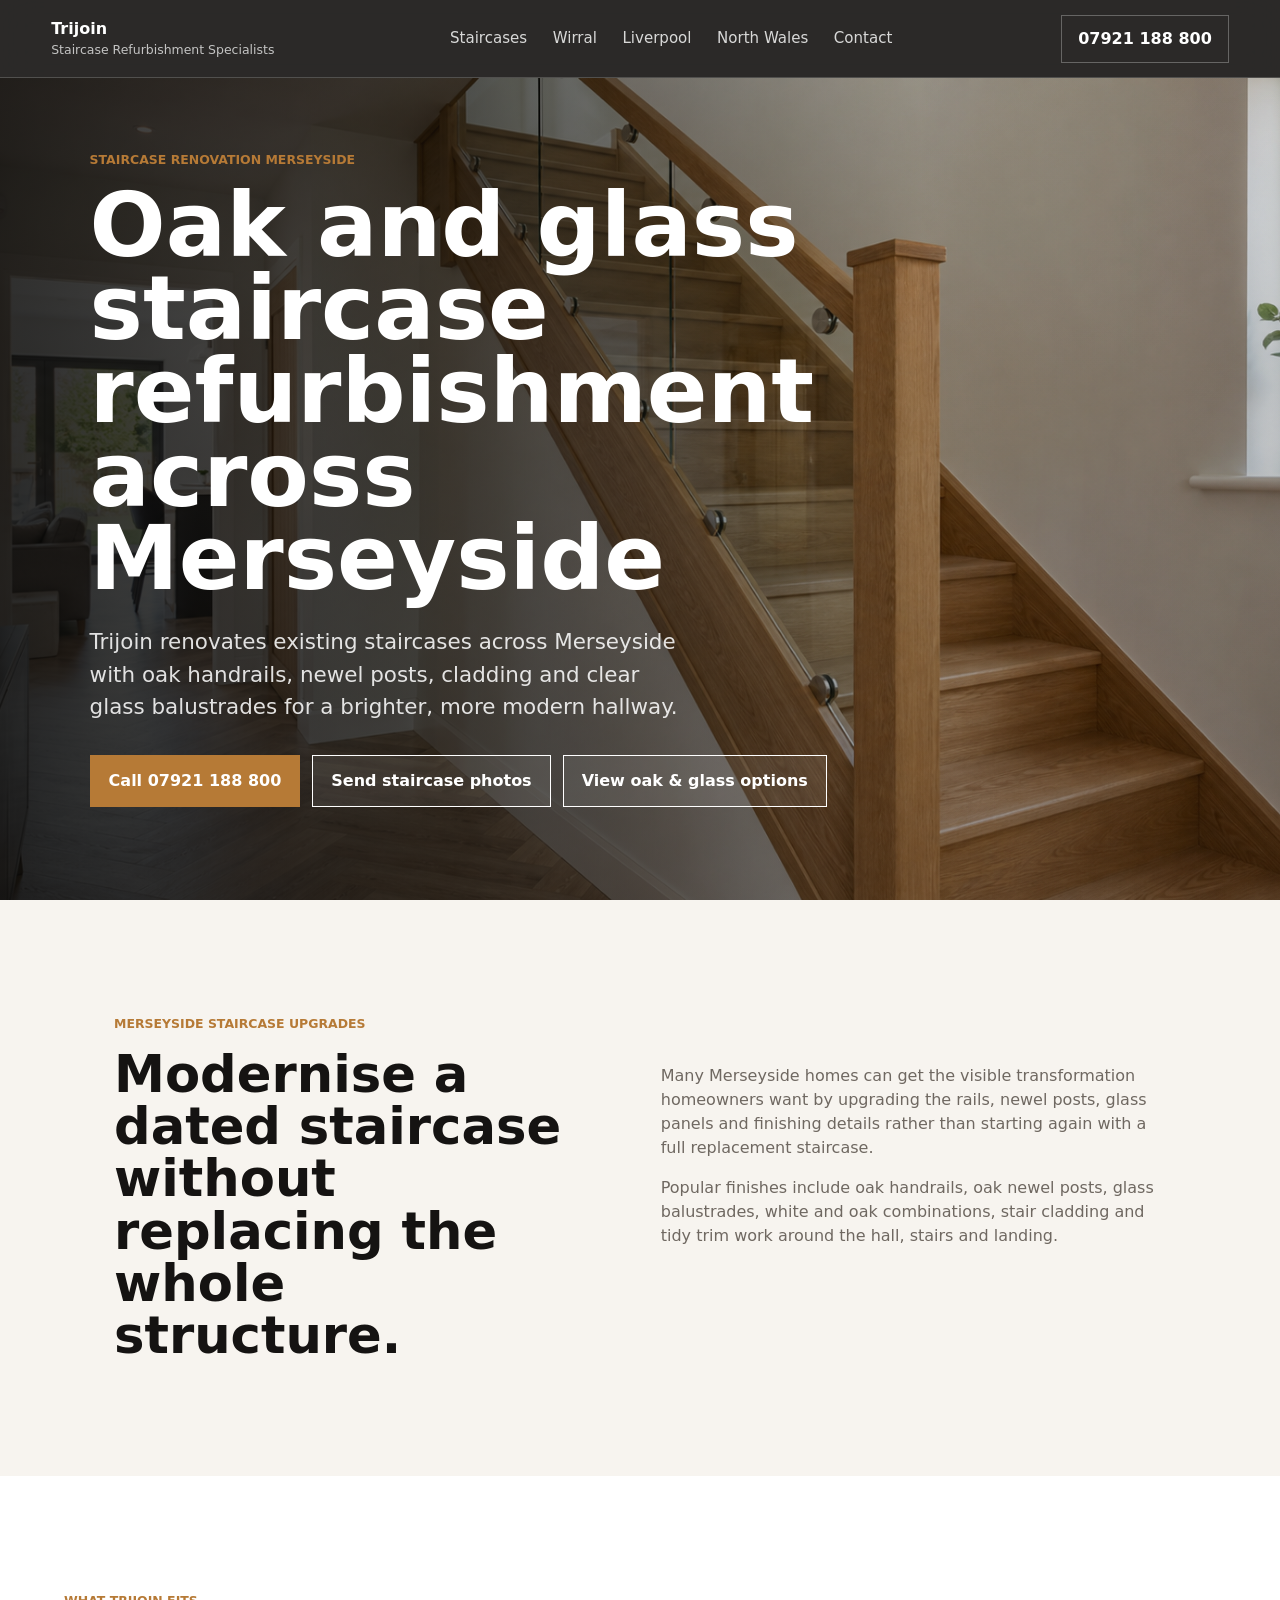
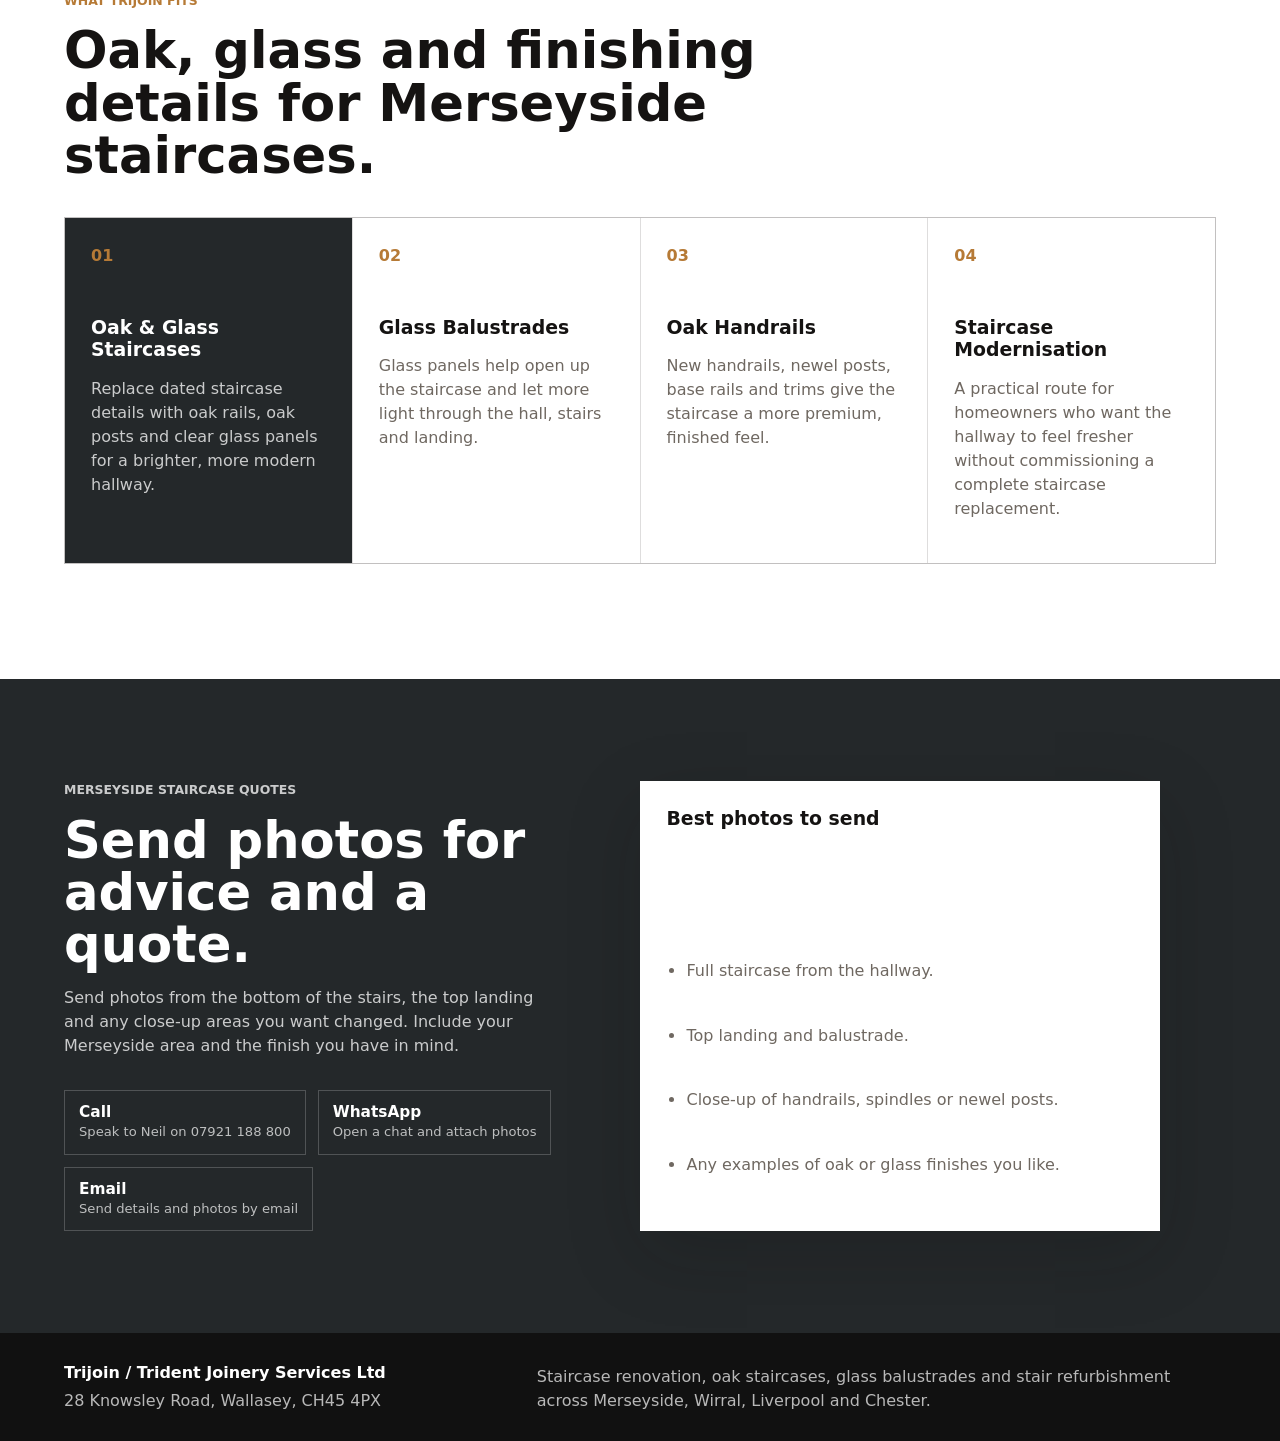
<file: staircase-renovation-merseyside.html>
<!doctype html>
<html lang="en-GB">
  <head>
    <meta charset="utf-8">
    <meta name="viewport" content="width=device-width, initial-scale=1">
    <title>Staircase Renovation Merseyside | Oak & Glass Staircase Refurbishment | Trijoin</title>
    <meta name="description" content="Staircase renovation across Merseyside. Trijoin upgrades dated staircases with oak handrails, glass balustrades, newel posts, stair cladding and modern oak and glass finishes.">
    <meta name="robots" content="index, follow">
    <link rel="canonical" href="https://www.trijoin.com/staircase-renovation-merseyside.html">
    <meta property="og:title" content="Staircase Renovation Merseyside | Trijoin">
    <meta property="og:description" content="Oak and glass staircase renovations for Merseyside homeowners. Send photos for staircase refurbishment advice and a quote.">
    <meta property="og:type" content="website">
    <meta property="og:url" content="https://www.trijoin.com/staircase-renovation-merseyside.html">
    <meta property="og:image" content="https://www.trijoin.com/assets/oak-glass-staircase-hero.png">
    <link rel="stylesheet" href="styles.css">
  </head>
  <body>
    <header class="site-header">
      <a class="brand" href="index.html" aria-label="Trijoin home">
        <span>
          <strong>Trijoin</strong>
          <small>Staircase Refurbishment Specialists</small>
        </span>
      </a>
      <nav class="nav" aria-label="Primary navigation">
        <a href="index.html#staircases">Staircases</a>
        <a href="staircase-renovation-wirral.html">Wirral</a>
        <a href="staircase-renovation-liverpool.html">Liverpool</a>
        <a href="staircase-renovation-north-wales.html">North Wales</a>
        <a href="#contact">Contact</a>
      </nav>
      <a class="header-phone" href="tel:+447921188800">07921 188 800</a>
    </header>

    <main>
      <section class="hero landing-hero">
        <picture>
          <img src="assets/oak-glass-staircase-hero.png" alt="Oak and glass staircase renovation for Merseyside homes">
        </picture>
        <div class="hero-overlay"></div>
        <div class="hero-content">
          <p class="eyebrow">Staircase renovation Merseyside</p>
          <h1>Oak and glass staircase refurbishment across Merseyside</h1>
          <p class="hero-copy">Trijoin renovates existing staircases across Merseyside with oak handrails, newel posts, cladding and clear glass balustrades for a brighter, more modern hallway.</p>
          <div class="hero-actions">
            <a class="button primary" href="tel:+447921188800">Call 07921 188 800</a>
            <a class="button secondary" href="https://wa.me/447921188800">Send staircase photos</a>
            <a class="button secondary" href="#oak-glass-options">View oak & glass options</a>
          </div>
        </div>
      </section>

      <section class="intro section">
        <div class="section-kicker">Merseyside staircase upgrades</div>
        <div class="intro-grid">
          <h2>Modernise a dated staircase without replacing the whole structure.</h2>
          <div>
            <p>Many Merseyside homes can get the visible transformation homeowners want by upgrading the rails, newel posts, glass panels and finishing details rather than starting again with a full replacement staircase.</p>
            <p>Popular finishes include oak handrails, oak newel posts, glass balustrades, white and oak combinations, stair cladding and tidy trim work around the hall, stairs and landing.</p>
          </div>
        </div>
      </section>

      <section id="oak-glass-options" class="section services-band">
        <div class="section-heading">
          <p class="section-kicker">What Trijoin fits</p>
          <h2>Oak, glass and finishing details for Merseyside staircases.</h2>
        </div>
        <div class="service-grid">
          <article class="service-card feature-card">
            <span class="card-icon">01</span>
            <h3>Oak & Glass Staircases</h3>
            <p>Replace dated staircase details with oak rails, oak posts and clear glass panels for a brighter, more modern hallway.</p>
          </article>
          <article class="service-card">
            <span class="card-icon">02</span>
            <h3>Glass Balustrades</h3>
            <p>Glass panels help open up the staircase and let more light through the hall, stairs and landing.</p>
          </article>
          <article class="service-card">
            <span class="card-icon">03</span>
            <h3>Oak Handrails</h3>
            <p>New handrails, newel posts, base rails and trims give the staircase a more premium, finished feel.</p>
          </article>
          <article class="service-card">
            <span class="card-icon">04</span>
            <h3>Staircase Modernisation</h3>
            <p>A practical route for homeowners who want the hallway to feel fresher without commissioning a complete staircase replacement.</p>
          </article>
        </div>
      </section>

      <section id="contact" class="contact-section">
        <div class="contact-copy">
          <p class="section-kicker">Merseyside staircase quotes</p>
          <h2>Send photos for advice and a quote.</h2>
          <p>Send photos from the bottom of the stairs, the top landing and any close-up areas you want changed. Include your Merseyside area and the finish you have in mind.</p>
          <div class="contact-methods">
            <a href="tel:+447921188800"><strong>Call</strong><span>Speak to Neil on 07921 188 800</span></a>
            <a href="https://wa.me/447921188800"><strong>WhatsApp</strong><span>Open a chat and attach photos</span></a>
            <a href="mailto:lienreklaw@mac.com?subject=Merseyside%20staircase%20renovation%20quote"><strong>Email</strong><span>Send details and photos by email</span></a>
          </div>
        </div>
        <div class="quote-card">
          <h3>Best photos to send</h3>
          <ul>
            <li>Full staircase from the hallway.</li>
            <li>Top landing and balustrade.</li>
            <li>Close-up of handrails, spindles or newel posts.</li>
            <li>Any examples of oak or glass finishes you like.</li>
          </ul>
        </div>
      </section>
    </main>

    <footer class="footer">
      <div>
        <strong>Trijoin / Trident Joinery Services Ltd</strong>
        <p>28 Knowsley Road, Wallasey, CH45 4PX</p>
      </div>
      <p>Staircase renovation, oak staircases, glass balustrades and stair refurbishment across Merseyside, Wirral, Liverpool and Chester.</p>
    </footer>
  </body>
</html>
</file>
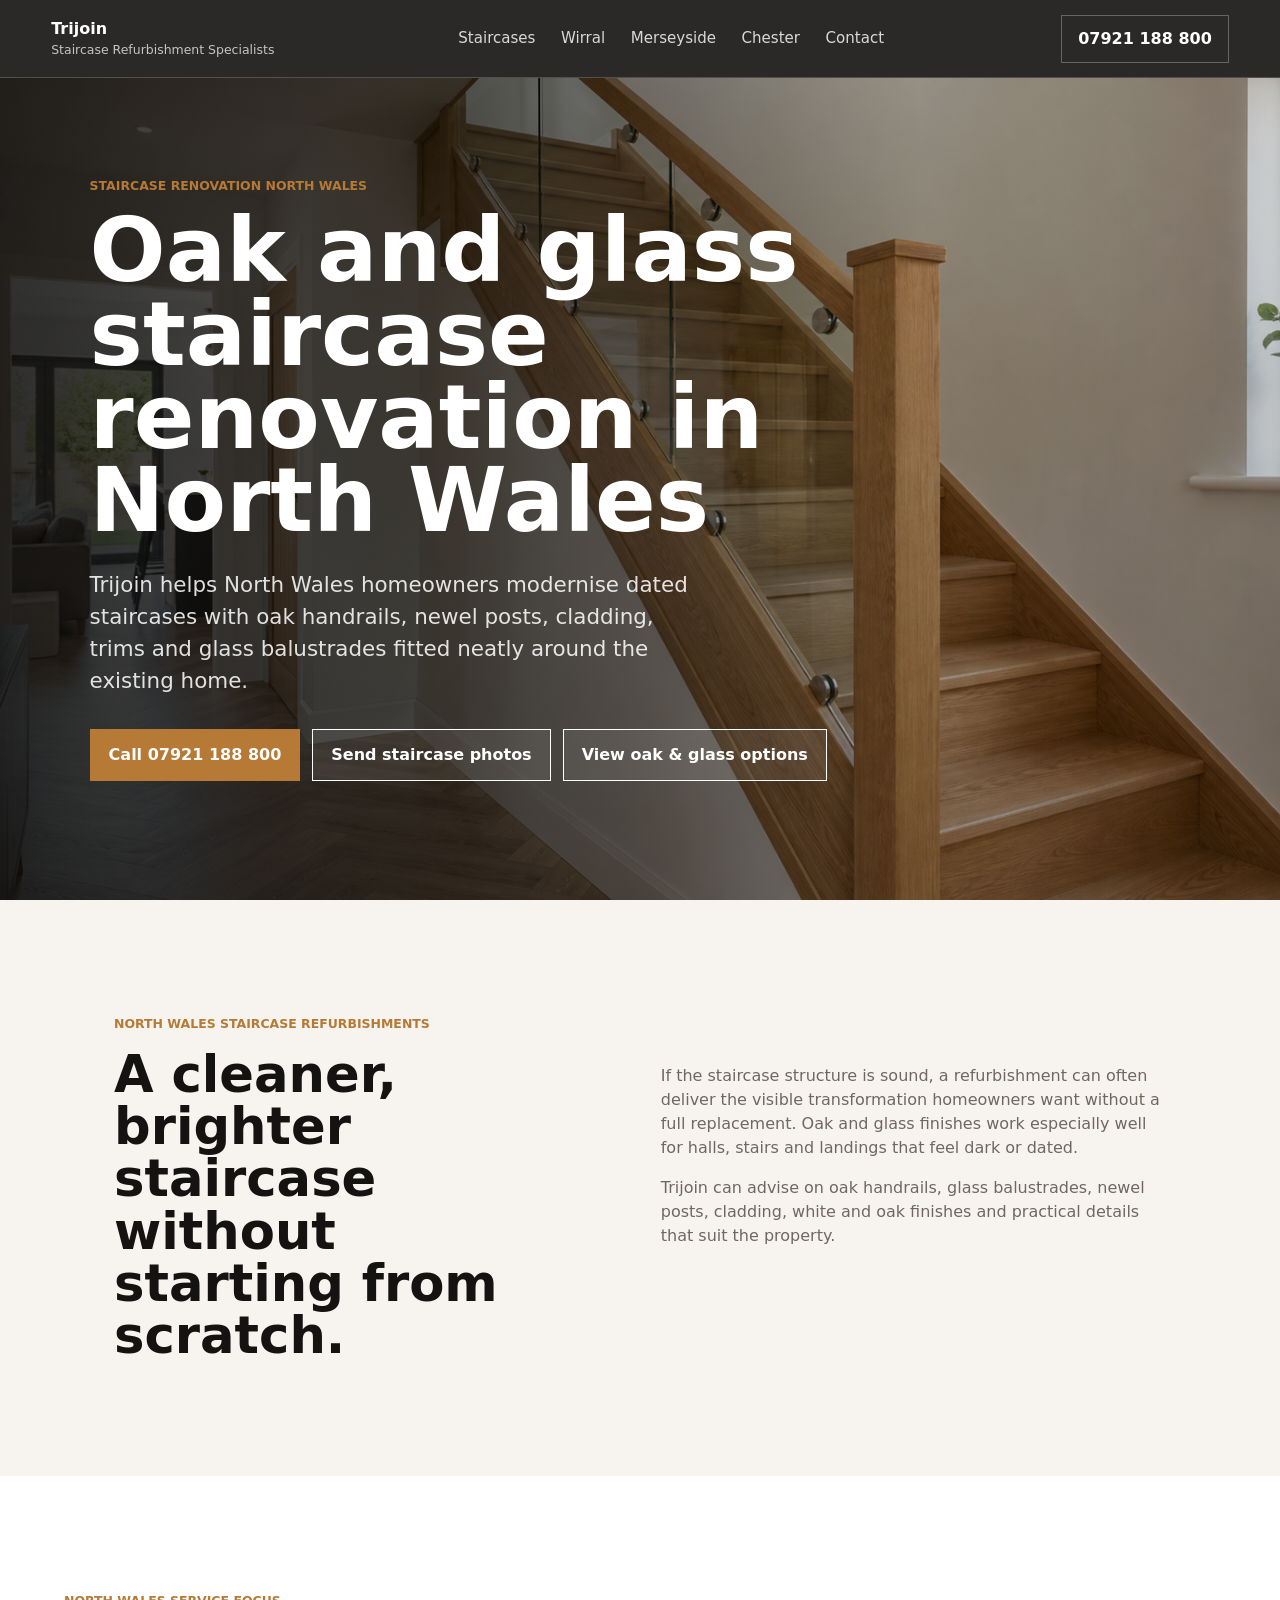
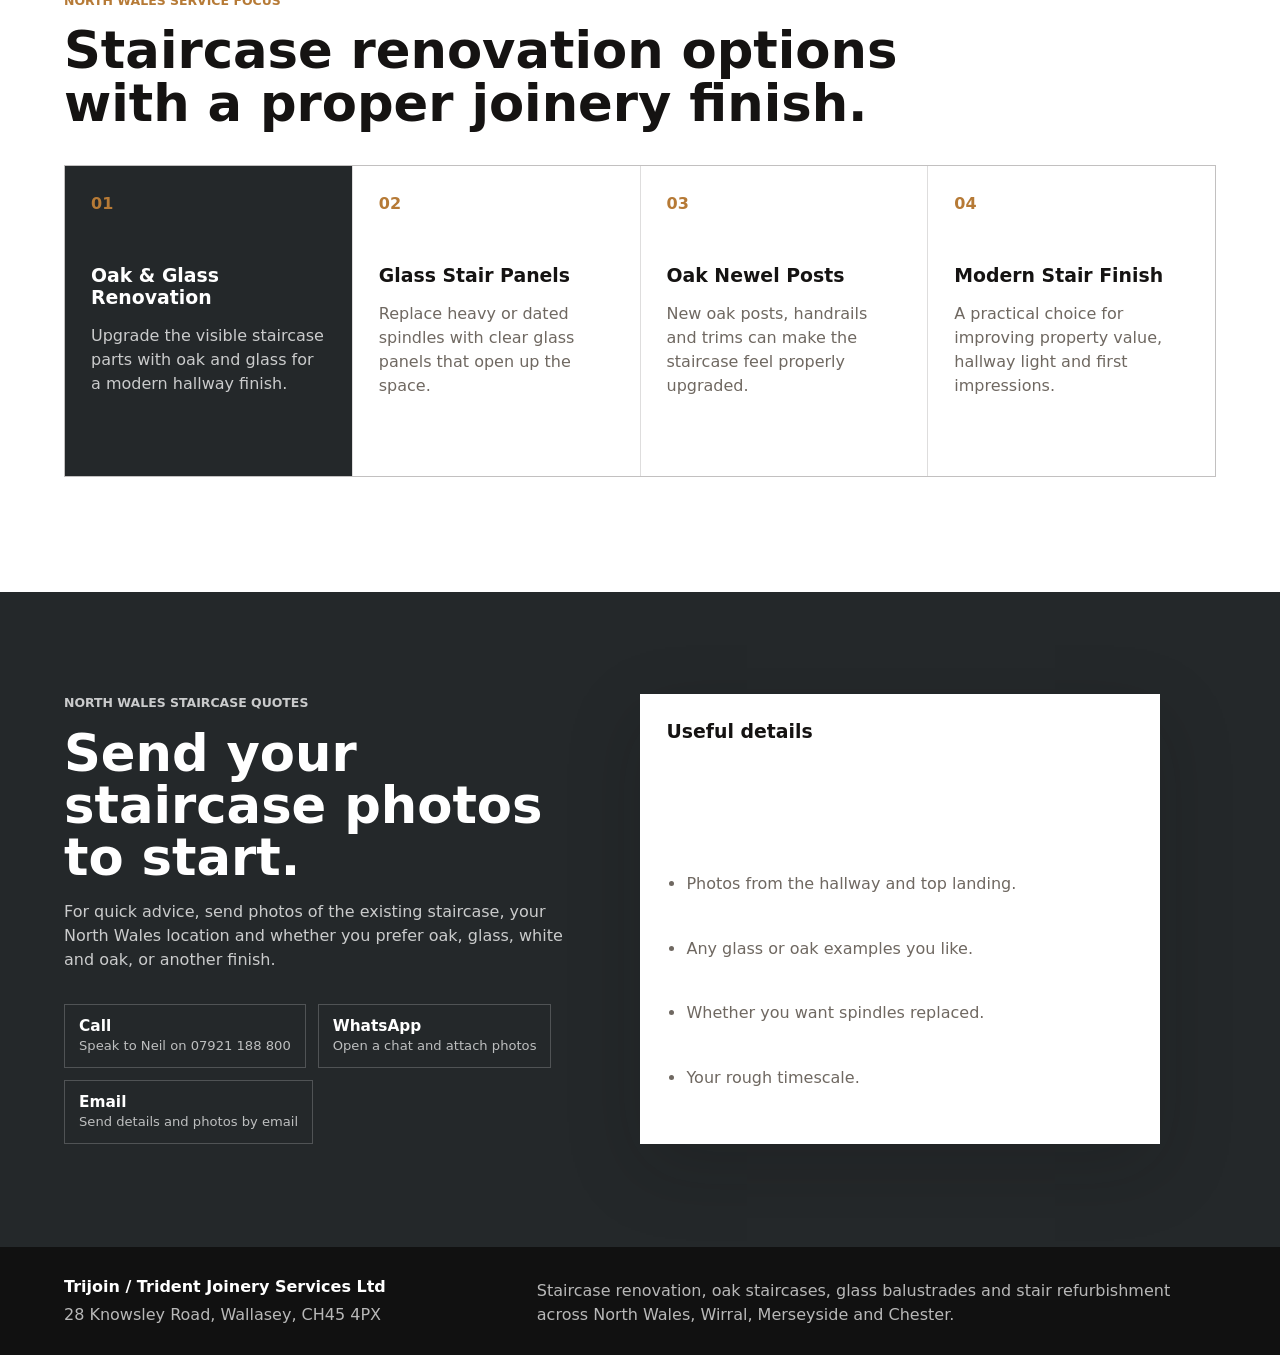
<file: staircase-renovation-north-wales.html>
<!doctype html>
<html lang="en-GB">
  <head>
    <meta charset="utf-8">
    <meta name="viewport" content="width=device-width, initial-scale=1">
    <title>Staircase Renovation North Wales | Oak & Glass Staircase Refurbishment | Trijoin</title>
    <meta name="description" content="Staircase renovation in North Wales. Trijoin fits oak and glass staircase refurbishments, glass balustrades, oak handrails, newel posts and stair cladding.">
    <meta name="robots" content="index, follow">
    <link rel="canonical" href="https://www.trijoin.com/staircase-renovation-north-wales.html">
    <meta property="og:title" content="Staircase Renovation North Wales | Trijoin">
    <meta property="og:description" content="Oak and glass staircase renovations for North Wales homeowners. Upgrade a dated staircase with oak handrails and glass balustrades.">
    <meta property="og:type" content="website">
    <meta property="og:url" content="https://www.trijoin.com/staircase-renovation-north-wales.html">
    <meta property="og:image" content="https://www.trijoin.com/assets/oak-glass-staircase-hero.png">
    <link rel="stylesheet" href="styles.css">
  </head>
  <body>
    <header class="site-header">
      <a class="brand" href="index.html" aria-label="Trijoin home">
        <span>
          <strong>Trijoin</strong>
          <small>Staircase Refurbishment Specialists</small>
        </span>
      </a>
      <nav class="nav" aria-label="Primary navigation">
        <a href="index.html#staircases">Staircases</a>
        <a href="staircase-renovation-wirral.html">Wirral</a>
        <a href="staircase-renovation-merseyside.html">Merseyside</a>
        <a href="staircase-renovation-chester.html">Chester</a>
        <a href="#contact">Contact</a>
      </nav>
      <a class="header-phone" href="tel:+447921188800">07921 188 800</a>
    </header>

    <main>
      <section class="hero landing-hero">
        <picture>
          <img src="assets/oak-glass-staircase-hero.png" alt="Oak and glass staircase renovation for North Wales homes">
        </picture>
        <div class="hero-overlay"></div>
        <div class="hero-content">
          <p class="eyebrow">Staircase renovation North Wales</p>
          <h1>Oak and glass staircase renovation in North Wales</h1>
          <p class="hero-copy">Trijoin helps North Wales homeowners modernise dated staircases with oak handrails, newel posts, cladding, trims and glass balustrades fitted neatly around the existing home.</p>
          <div class="hero-actions">
            <a class="button primary" href="tel:+447921188800">Call 07921 188 800</a>
            <a class="button secondary" href="https://wa.me/447921188800">Send staircase photos</a>
            <a class="button secondary" href="#oak-glass-options">View oak & glass options</a>
          </div>
        </div>
      </section>

      <section class="intro section">
        <div class="section-kicker">North Wales staircase refurbishments</div>
        <div class="intro-grid">
          <h2>A cleaner, brighter staircase without starting from scratch.</h2>
          <div>
            <p>If the staircase structure is sound, a refurbishment can often deliver the visible transformation homeowners want without a full replacement. Oak and glass finishes work especially well for halls, stairs and landings that feel dark or dated.</p>
            <p>Trijoin can advise on oak handrails, glass balustrades, newel posts, cladding, white and oak finishes and practical details that suit the property.</p>
          </div>
        </div>
      </section>

      <section id="oak-glass-options" class="section services-band">
        <div class="section-heading">
          <p class="section-kicker">North Wales service focus</p>
          <h2>Staircase renovation options with a proper joinery finish.</h2>
        </div>
        <div class="service-grid">
          <article class="service-card feature-card">
            <span class="card-icon">01</span>
            <h3>Oak & Glass Renovation</h3>
            <p>Upgrade the visible staircase parts with oak and glass for a modern hallway finish.</p>
          </article>
          <article class="service-card">
            <span class="card-icon">02</span>
            <h3>Glass Stair Panels</h3>
            <p>Replace heavy or dated spindles with clear glass panels that open up the space.</p>
          </article>
          <article class="service-card">
            <span class="card-icon">03</span>
            <h3>Oak Newel Posts</h3>
            <p>New oak posts, handrails and trims can make the staircase feel properly upgraded.</p>
          </article>
          <article class="service-card">
            <span class="card-icon">04</span>
            <h3>Modern Stair Finish</h3>
            <p>A practical choice for improving property value, hallway light and first impressions.</p>
          </article>
        </div>
      </section>

      <section id="contact" class="contact-section">
        <div class="contact-copy">
          <p class="section-kicker">North Wales staircase quotes</p>
          <h2>Send your staircase photos to start.</h2>
          <p>For quick advice, send photos of the existing staircase, your North Wales location and whether you prefer oak, glass, white and oak, or another finish.</p>
          <div class="contact-methods">
            <a href="tel:+447921188800"><strong>Call</strong><span>Speak to Neil on 07921 188 800</span></a>
            <a href="https://wa.me/447921188800"><strong>WhatsApp</strong><span>Open a chat and attach photos</span></a>
            <a href="mailto:lienreklaw@mac.com?subject=North%20Wales%20staircase%20renovation%20quote"><strong>Email</strong><span>Send details and photos by email</span></a>
          </div>
        </div>
        <div class="quote-card">
          <h3>Useful details</h3>
          <ul>
            <li>Photos from the hallway and top landing.</li>
            <li>Any glass or oak examples you like.</li>
            <li>Whether you want spindles replaced.</li>
            <li>Your rough timescale.</li>
          </ul>
        </div>
      </section>
    </main>

    <footer class="footer">
      <div>
        <strong>Trijoin / Trident Joinery Services Ltd</strong>
        <p>28 Knowsley Road, Wallasey, CH45 4PX</p>
      </div>
      <p>Staircase renovation, oak staircases, glass balustrades and stair refurbishment across North Wales, Wirral, Merseyside and Chester.</p>
    </footer>
  </body>
</html>
</file>
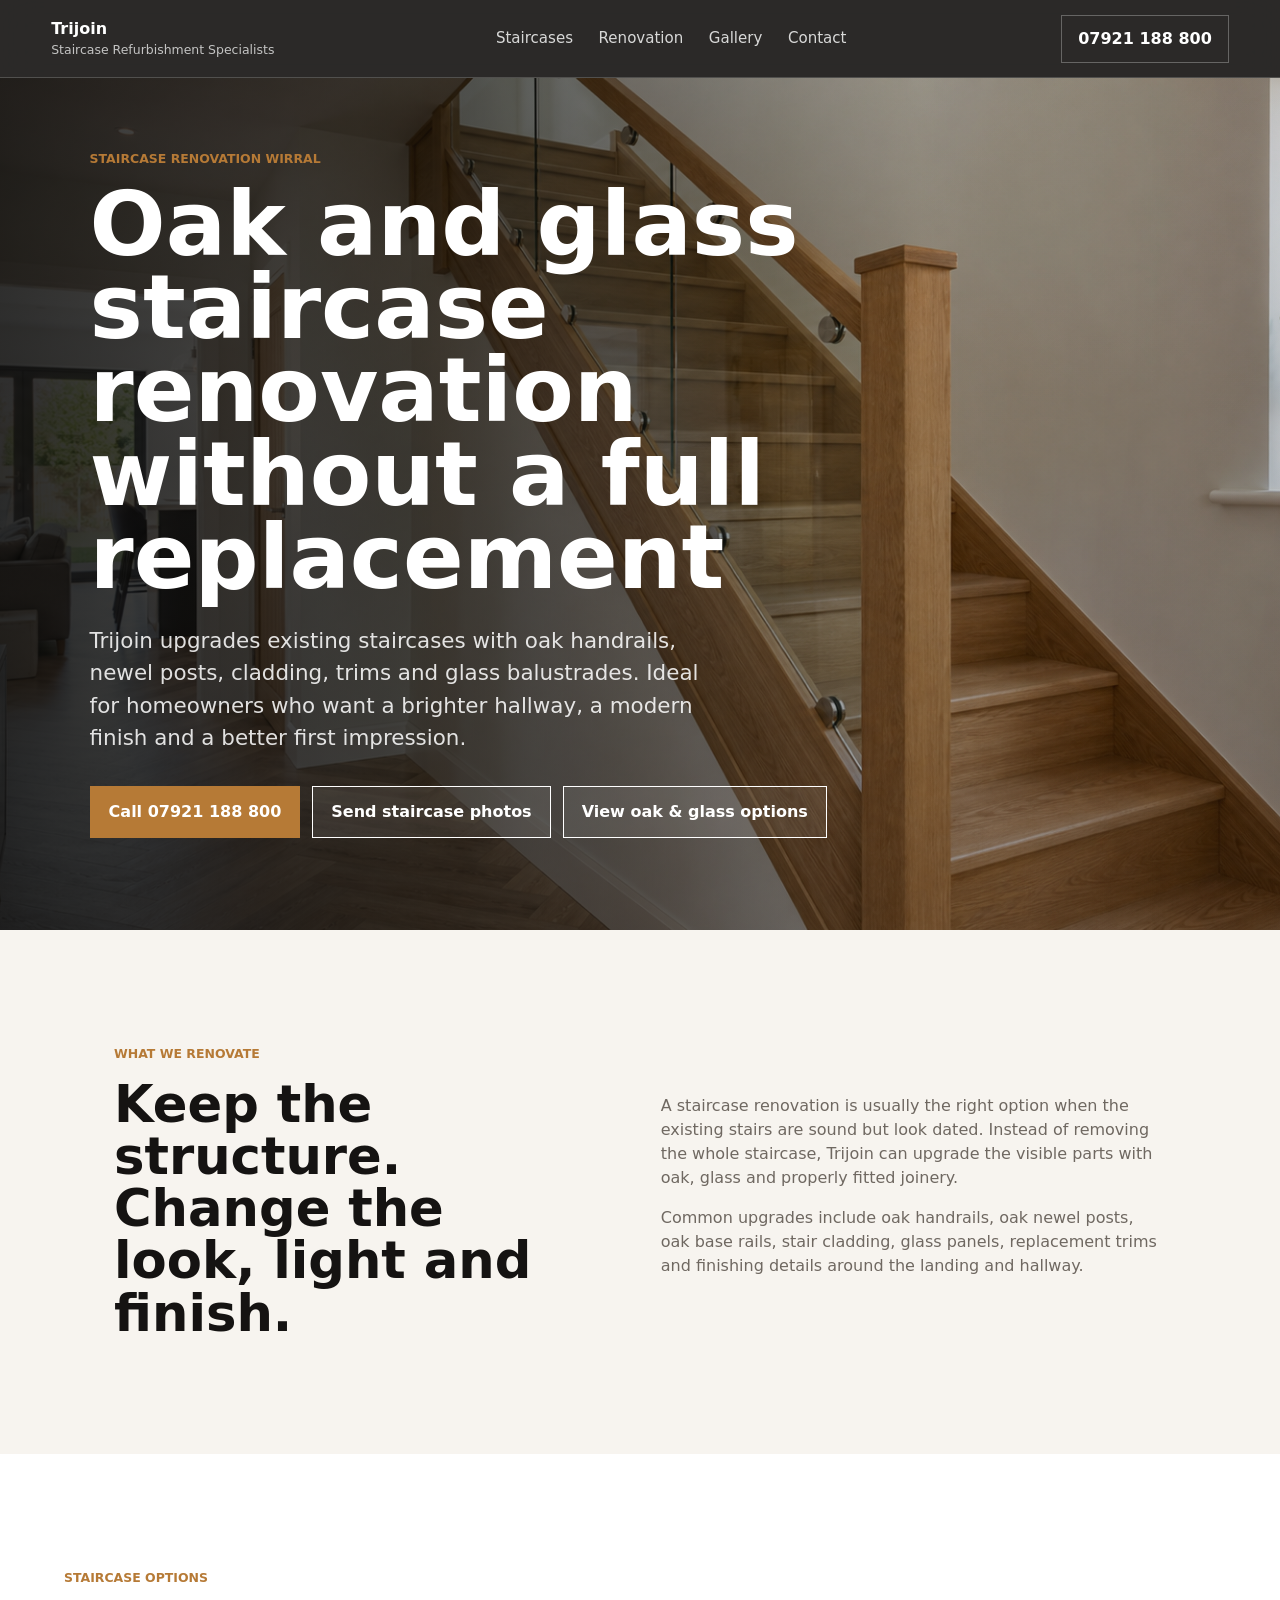
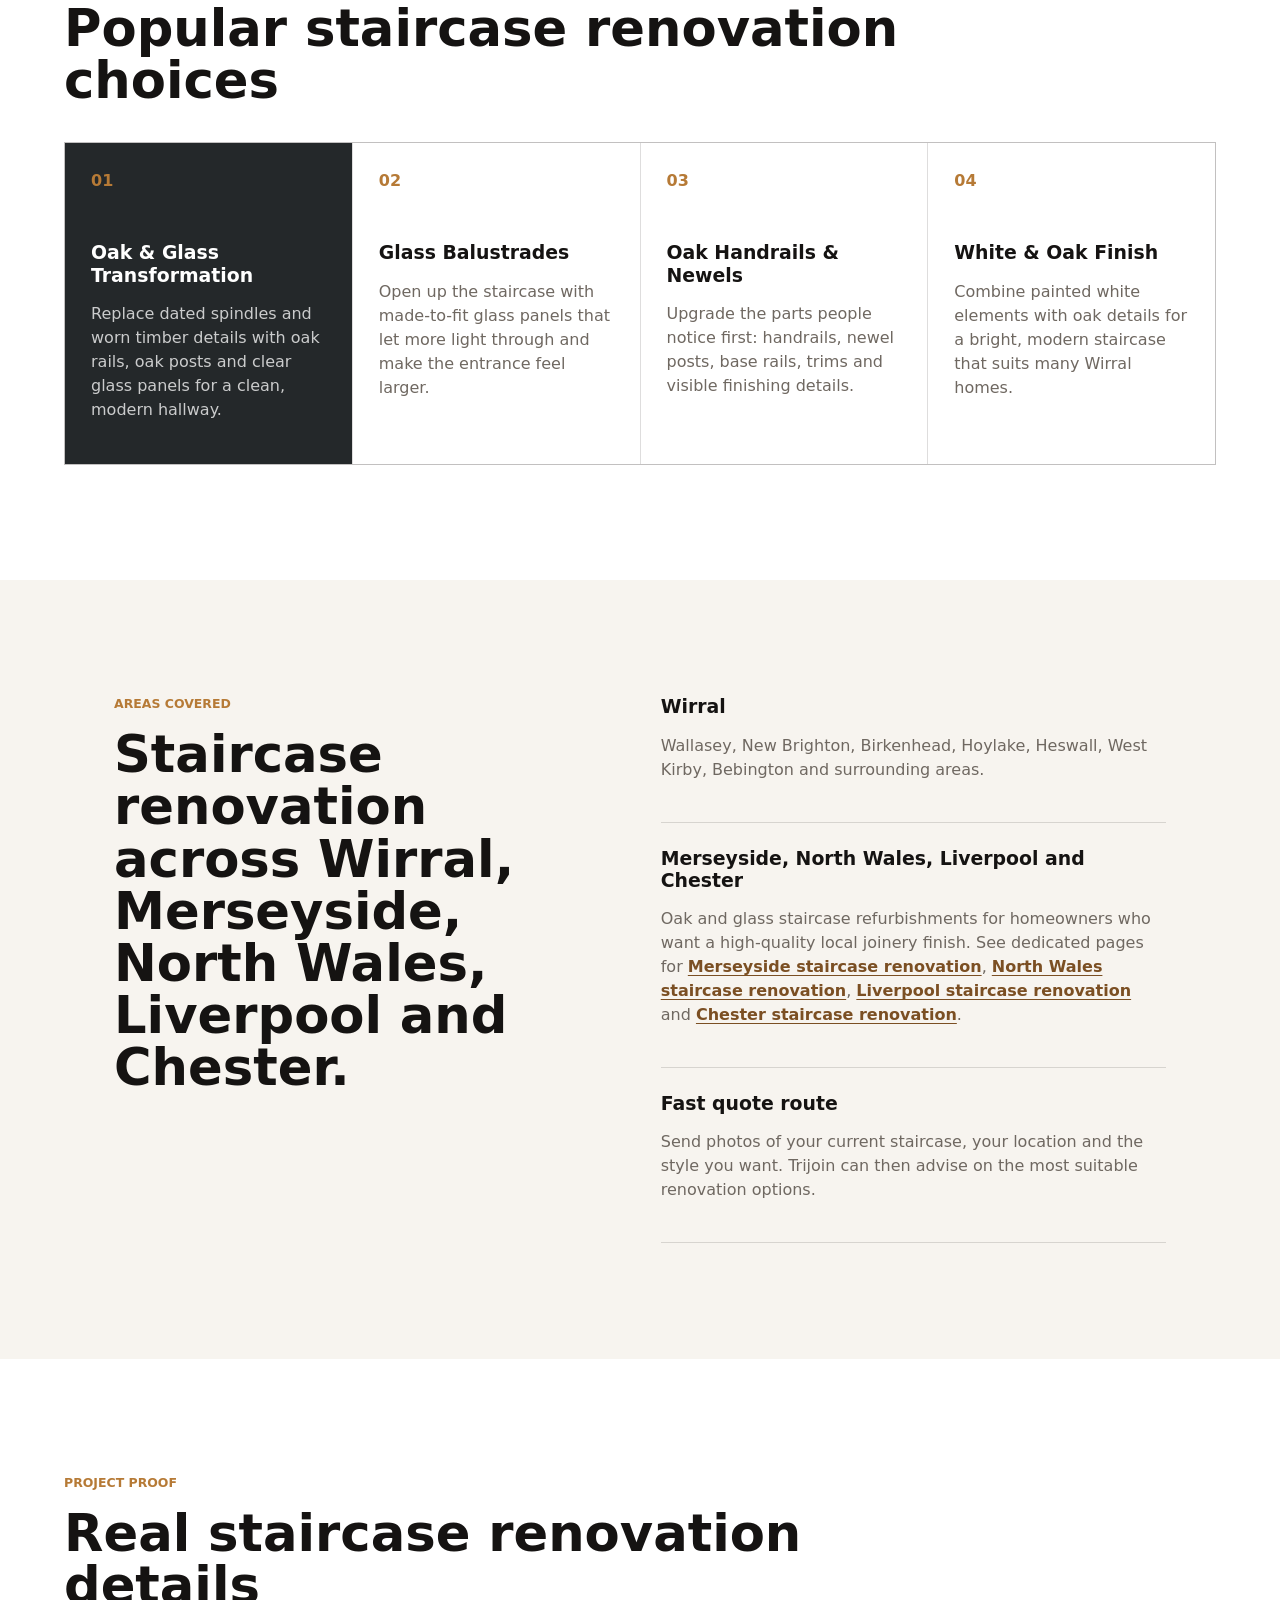
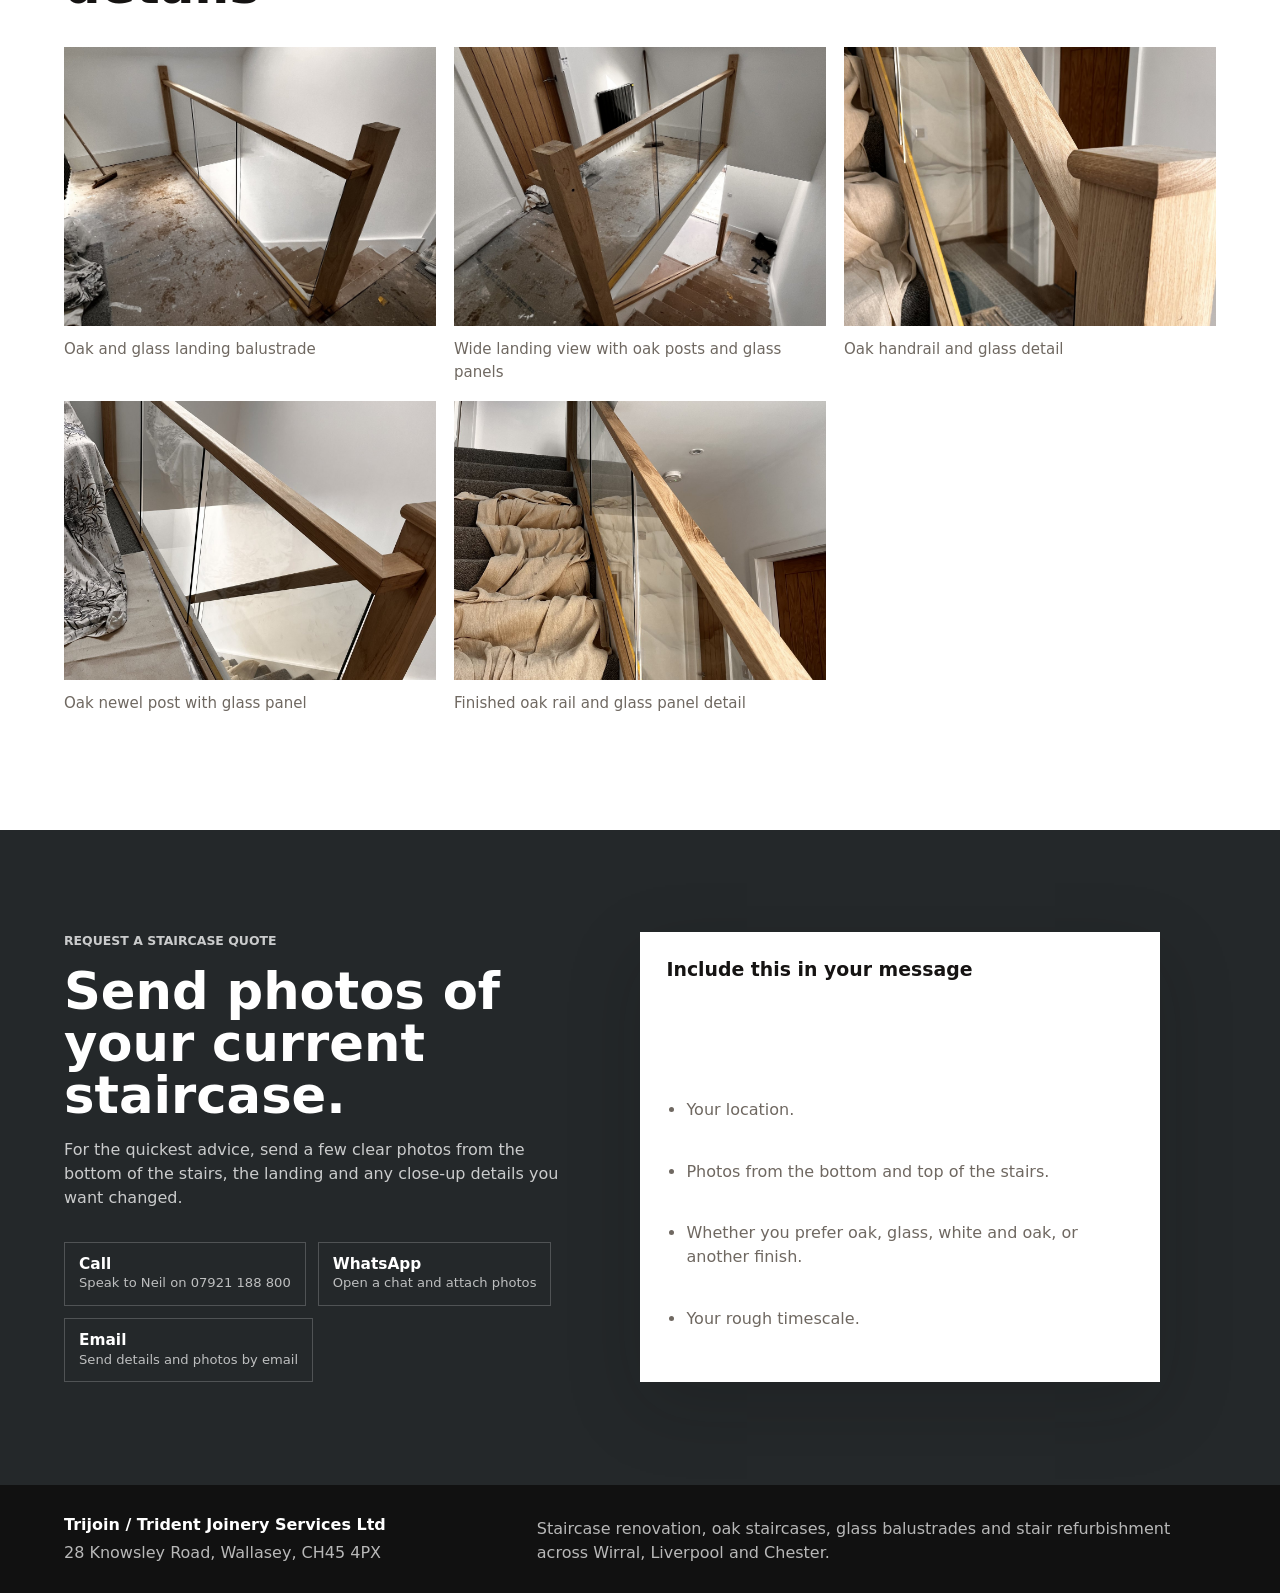
<file: staircase-renovation-wirral.html>
<!doctype html>
<html lang="en-GB">
  <head>
    <meta charset="utf-8">
    <meta name="viewport" content="width=device-width, initial-scale=1">
    <title>Staircase Renovation Wirral | Oak & Glass Staircase Refurbishment | Trijoin</title>
    <meta name="description" content="Staircase renovation in Wirral, Liverpool and Chester. Trijoin upgrades dated staircases with oak handrails, glass balustrades, newel posts, stair cladding and modern finishes.">
    <meta name="robots" content="index, follow">
    <link rel="canonical" href="https://www.trijoin.com/staircase-renovation-wirral.html">
    <meta property="og:title" content="Staircase Renovation Wirral | Trijoin">
    <meta property="og:description" content="Modern oak and glass staircase renovations for homeowners across Wirral, Liverpool and Chester.">
    <meta property="og:type" content="website">
    <meta property="og:url" content="https://www.trijoin.com/staircase-renovation-wirral.html">
    <meta property="og:image" content="https://www.trijoin.com/assets/oak-glass-staircase-hero.png">
    <link rel="stylesheet" href="styles.css">
    <script type="application/ld+json">
      {
        "@context": "https://schema.org",
        "@type": "Service",
        "name": "Staircase renovation Wirral",
        "provider": {
          "@type": "LocalBusiness",
          "name": "Trijoin / Trident Joinery Services Ltd",
          "telephone": "+447921188800",
          "address": {
            "@type": "PostalAddress",
            "streetAddress": "28 Knowsley Road",
            "addressLocality": "Wallasey",
            "postalCode": "CH45 4PX",
            "addressCountry": "GB"
          }
        },
        "areaServed": ["Wirral", "Liverpool", "Chester", "Wallasey", "Birkenhead", "Heswall", "West Kirby", "Hoylake", "Bebington"],
        "serviceType": ["Staircase renovation", "Staircase refurbishment", "Oak staircase refurbishment", "Glass balustrade installation"]
      }
    </script>
  </head>
  <body>
    <header class="site-header">
      <a class="brand" href="index.html" aria-label="Trijoin home">
        <span>
          <strong>Trijoin</strong>
          <small>Staircase Refurbishment Specialists</small>
        </span>
      </a>
      <nav class="nav" aria-label="Primary navigation">
        <a href="index.html#staircases">Staircases</a>
        <a href="staircase-renovation-wirral.html">Renovation</a>
        <a href="index.html#gallery">Gallery</a>
        <a href="index.html#contact">Contact</a>
      </nav>
      <a class="header-phone" href="tel:+447921188800">07921 188 800</a>
    </header>

    <main id="top">
      <section class="hero landing-hero">
        <picture>
          <img src="assets/oak-glass-staircase-hero.png" alt="Oak and glass staircase renovation with clear glass panels and oak handrail">
        </picture>
        <div class="hero-overlay"></div>
        <div class="hero-content">
          <p class="eyebrow">Staircase renovation Wirral</p>
          <h1>Oak and glass staircase renovation without a full replacement</h1>
          <p class="hero-copy">Trijoin upgrades existing staircases with oak handrails, newel posts, cladding, trims and glass balustrades. Ideal for homeowners who want a brighter hallway, a modern finish and a better first impression.</p>
          <div class="hero-actions">
            <a class="button primary" href="tel:+447921188800">Call 07921 188 800</a>
            <a class="button secondary" href="https://wa.me/447921188800">Send staircase photos</a>
            <a class="button secondary" href="#oak-glass-options">View oak & glass options</a>
          </div>
        </div>
      </section>

      <section class="intro section">
        <div class="section-kicker">What we renovate</div>
        <div class="intro-grid">
          <h2>Keep the structure. Change the look, light and finish.</h2>
          <div>
            <p>A staircase renovation is usually the right option when the existing stairs are sound but look dated. Instead of removing the whole staircase, Trijoin can upgrade the visible parts with oak, glass and properly fitted joinery.</p>
            <p>Common upgrades include oak handrails, oak newel posts, oak base rails, stair cladding, glass panels, replacement trims and finishing details around the landing and hallway.</p>
          </div>
        </div>
      </section>

      <section id="oak-glass-options" class="section services-band">
        <div class="section-heading">
          <p class="section-kicker">Staircase options</p>
          <h2>Popular staircase renovation choices</h2>
        </div>
        <div class="service-grid">
          <article class="service-card feature-card">
            <span class="card-icon">01</span>
            <h3>Oak & Glass Transformation</h3>
            <p>Replace dated spindles and worn timber details with oak rails, oak posts and clear glass panels for a clean, modern hallway.</p>
          </article>
          <article class="service-card">
            <span class="card-icon">02</span>
            <h3>Glass Balustrades</h3>
            <p>Open up the staircase with made-to-fit glass panels that let more light through and make the entrance feel larger.</p>
          </article>
          <article class="service-card">
            <span class="card-icon">03</span>
            <h3>Oak Handrails & Newels</h3>
            <p>Upgrade the parts people notice first: handrails, newel posts, base rails, trims and visible finishing details.</p>
          </article>
          <article class="service-card">
            <span class="card-icon">04</span>
            <h3>White & Oak Finish</h3>
            <p>Combine painted white elements with oak details for a bright, modern staircase that suits many Wirral homes.</p>
          </article>
        </div>
      </section>

      <section class="section split-section">
        <div>
          <p class="section-kicker">Areas covered</p>
          <h2>Staircase renovation across Wirral, Merseyside, North Wales, Liverpool and Chester.</h2>
        </div>
        <div class="benefit-list">
          <div>
            <h3>Wirral</h3>
            <p>Wallasey, New Brighton, Birkenhead, Hoylake, Heswall, West Kirby, Bebington and surrounding areas.</p>
          </div>
          <div>
            <h3>Merseyside, North Wales, Liverpool and Chester</h3>
            <p>Oak and glass staircase refurbishments for homeowners who want a high-quality local joinery finish. See dedicated pages for <a class="text-link" href="staircase-renovation-merseyside.html">Merseyside staircase renovation</a>, <a class="text-link" href="staircase-renovation-north-wales.html">North Wales staircase renovation</a>, <a class="text-link" href="staircase-renovation-liverpool.html">Liverpool staircase renovation</a> and <a class="text-link" href="staircase-renovation-chester.html">Chester staircase renovation</a>.</p>
          </div>
          <div>
            <h3>Fast quote route</h3>
            <p>Send photos of your current staircase, your location and the style you want. Trijoin can then advise on the most suitable renovation options.</p>
          </div>
        </div>
      </section>

      <section class="section gallery-section">
        <div class="section-heading">
          <p class="section-kicker">Project proof</p>
          <h2>Real staircase renovation details</h2>
        </div>
        <div class="gallery-grid renovation-gallery">
          <figure>
            <img src="gallery/staircase-renovation-2026/oak-glass-staircase-landing-balustrade.jpg" alt="Oak and glass staircase landing renovation with clear glass panels and oak handrail">
            <figcaption>Oak and glass landing balustrade</figcaption>
          </figure>
          <figure>
            <img src="gallery/staircase-renovation-2026/oak-glass-staircase-landing-wide.jpg" alt="Wide view of oak and glass staircase renovation from the landing">
            <figcaption>Wide landing view with oak posts and glass panels</figcaption>
          </figure>
          <figure>
            <img src="gallery/staircase-renovation-2026/oak-glass-staircase-oak-rail-detail.jpg" alt="Close-up oak handrail and glass panel detail on staircase renovation">
            <figcaption>Oak handrail and glass detail</figcaption>
          </figure>
          <figure>
            <img src="gallery/staircase-renovation-2026/oak-glass-staircase-newel-glass-detail.jpg" alt="Oak newel post and glass panel detail on staircase refurbishment">
            <figcaption>Oak newel post with glass panel</figcaption>
          </figure>
          <figure>
            <img src="gallery/staircase-renovation-2026/oak-glass-staircase-finished-rail.jpg" alt="Finished oak handrail and clear glass staircase balustrade detail">
            <figcaption>Finished oak rail and glass panel detail</figcaption>
          </figure>
        </div>
      </section>

      <section id="contact" class="contact-section">
        <div class="contact-copy">
          <p class="section-kicker">Request a staircase quote</p>
          <h2>Send photos of your current staircase.</h2>
          <p>For the quickest advice, send a few clear photos from the bottom of the stairs, the landing and any close-up details you want changed.</p>
          <div class="contact-methods">
            <a href="tel:+447921188800">
              <strong>Call</strong>
              <span>Speak to Neil on 07921 188 800</span>
            </a>
            <a href="https://wa.me/447921188800">
              <strong>WhatsApp</strong>
              <span>Open a chat and attach photos</span>
            </a>
            <a href="mailto:lienreklaw@mac.com?subject=Staircase%20renovation%20quote">
              <strong>Email</strong>
              <span>Send details and photos by email</span>
            </a>
          </div>
        </div>
        <div class="quote-card">
          <h3>Include this in your message</h3>
          <ul>
            <li>Your location.</li>
            <li>Photos from the bottom and top of the stairs.</li>
            <li>Whether you prefer oak, glass, white and oak, or another finish.</li>
            <li>Your rough timescale.</li>
          </ul>
        </div>
      </section>
    </main>

    <footer class="footer">
      <div>
        <strong>Trijoin / Trident Joinery Services Ltd</strong>
        <p>28 Knowsley Road, Wallasey, CH45 4PX</p>
      </div>
      <p>Staircase renovation, oak staircases, glass balustrades and stair refurbishment across Wirral, Liverpool and Chester.</p>
    </footer>
  </body>
</html>
</file>
<file: styles.css>
:root {
  --ink: #151312;
  --muted: #6f6861;
  --paper: #f7f4ef;
  --white: #ffffff;
  --oak: #b67a36;
  --oak-deep: #7b4f23;
  --glass: #dcecf0;
  --charcoal: #24282a;
  --line: rgba(21, 19, 18, 0.14);
  --shadow: 0 24px 70px rgba(18, 16, 14, 0.18);
  font-family: Inter, ui-sans-serif, system-ui, -apple-system, BlinkMacSystemFont, "Segoe UI", sans-serif;
}

* {
  box-sizing: border-box;
}

html {
  scroll-behavior: smooth;
}

body {
  margin: 0;
  color: var(--ink);
  background: var(--paper);
  line-height: 1.5;
}

a {
  color: inherit;
  text-decoration: none;
}

.text-link {
  color: var(--oak-deep);
  font-weight: 850;
  text-decoration: underline;
  text-underline-offset: 3px;
}

img {
  display: block;
  max-width: 100%;
}

.site-header {
  position: sticky;
  top: 0;
  z-index: 20;
  display: grid;
  grid-template-columns: auto 1fr auto;
  gap: 24px;
  align-items: center;
  min-height: 78px;
  padding: 12px clamp(18px, 4vw, 56px);
  border-bottom: 1px solid rgba(255, 255, 255, 0.18);
  background: rgba(21, 19, 18, 0.9);
  color: var(--white);
  backdrop-filter: blur(18px);
}

.brand {
  display: flex;
  align-items: center;
  gap: 12px;
  min-width: 230px;
}

.brand strong,
.brand small {
  display: block;
}

.brand small {
  color: rgba(255, 255, 255, 0.72);
  font-size: 0.78rem;
}

.nav {
  display: flex;
  justify-content: center;
  gap: clamp(12px, 2vw, 30px);
  font-size: 0.94rem;
  color: rgba(255, 255, 255, 0.82);
}

.nav a:hover,
.header-phone:hover,
.footer a:hover {
  color: var(--glass);
}

.header-phone {
  padding: 11px 16px;
  border: 1px solid rgba(255, 255, 255, 0.28);
  color: var(--white);
  font-weight: 800;
}

.hero {
  position: relative;
  display: grid;
  min-height: calc(100svh - 78px);
  overflow: hidden;
  background: var(--charcoal);
}

.hero picture,
.hero img,
.hero-overlay,
.hero-content {
  grid-area: 1 / 1;
}

.hero img {
  width: 100%;
  height: 100%;
  min-height: calc(100svh - 78px);
  object-fit: cover;
}

.hero-overlay {
  background:
    linear-gradient(90deg, rgba(9, 9, 8, 0.82) 0%, rgba(9, 9, 8, 0.6) 37%, rgba(9, 9, 8, 0.08) 72%),
    linear-gradient(0deg, rgba(9, 9, 8, 0.28), rgba(9, 9, 8, 0.06));
}

.hero-content {
  position: relative;
  align-self: center;
  width: min(760px, calc(100% - 36px));
  margin-left: clamp(18px, 7vw, 96px);
  padding: 72px 0 92px;
  color: var(--white);
}

.eyebrow,
.section-kicker {
  margin: 0 0 14px;
  color: var(--oak);
  font-size: 0.78rem;
  font-weight: 850;
  letter-spacing: 0;
  text-transform: uppercase;
}

.hero h1 {
  max-width: 720px;
  margin: 0;
  font-size: clamp(3rem, 7vw, 6.9rem);
  line-height: 0.93;
  letter-spacing: 0;
}

.hero-copy {
  max-width: 610px;
  margin: 26px 0 0;
  color: rgba(255, 255, 255, 0.86);
  font-size: clamp(1.05rem, 2vw, 1.34rem);
}

.hero-actions,
.contact-methods {
  display: flex;
  flex-wrap: wrap;
  gap: 12px;
  margin-top: 32px;
}

.button {
  display: inline-flex;
  align-items: center;
  justify-content: center;
  min-height: 48px;
  padding: 13px 18px;
  border: 1px solid currentColor;
  font-weight: 850;
  text-align: center;
}

.button.primary {
  border-color: var(--oak);
  background: var(--oak);
  color: var(--white);
}

.button.secondary {
  color: var(--white);
  background: rgba(255, 255, 255, 0.08);
}

.button:hover {
  transform: translateY(-1px);
}

.hero-points {
  display: flex;
  flex-wrap: wrap;
  gap: 10px;
  margin: 34px 0 0;
  padding: 0;
  list-style: none;
}

.hero-points li {
  padding: 8px 11px;
  border: 1px solid rgba(255, 255, 255, 0.24);
  background: rgba(255, 255, 255, 0.09);
  color: rgba(255, 255, 255, 0.86);
  font-size: 0.88rem;
}

.section {
  padding: clamp(64px, 9vw, 120px) clamp(18px, 5vw, 72px);
}

.intro,
.split-section,
.seo-section {
  max-width: 1180px;
  margin: 0 auto;
}

.intro-grid,
.split-section,
.seo-section {
  display: grid;
  grid-template-columns: minmax(0, 0.95fr) minmax(0, 1.05fr);
  gap: clamp(32px, 7vw, 92px);
  align-items: start;
}

h2 {
  margin: 0;
  font-size: clamp(2rem, 4vw, 4rem);
  line-height: 1.02;
  letter-spacing: 0;
}

h3 {
  margin: 0;
  font-size: 1.18rem;
  line-height: 1.18;
}

p {
  color: var(--muted);
}

.section-heading {
  width: min(850px, 100%);
  margin-bottom: 36px;
}

.services-band,
.gallery-section {
  background: var(--white);
}

.service-grid {
  display: grid;
  grid-template-columns: repeat(4, minmax(0, 1fr));
  gap: 1px;
  background: var(--line);
  border: 1px solid var(--line);
}

.service-card {
  min-height: 310px;
  padding: 26px;
  background: var(--white);
}

.feature-card {
  background: var(--charcoal);
  color: var(--white);
}

.feature-card p {
  color: rgba(255, 255, 255, 0.76);
}

.feature-card a {
  display: inline-block;
  margin-top: 18px;
  color: var(--glass);
  font-weight: 850;
}

.card-icon {
  display: block;
  margin-bottom: 48px;
  color: var(--oak);
  font-weight: 900;
}

.benefit-list {
  display: grid;
  gap: 24px;
}

.benefit-list > div {
  padding-bottom: 24px;
  border-bottom: 1px solid var(--line);
}

.gallery-grid {
  display: grid;
  grid-template-columns: repeat(3, minmax(0, 1fr));
  gap: 18px;
}

figure {
  margin: 0;
}

figure img,
.gallery-placeholder {
  width: 100%;
  aspect-ratio: 4 / 5;
  object-fit: cover;
  background: var(--charcoal);
}

.renovation-gallery figure img {
  aspect-ratio: 4 / 3;
  object-fit: cover;
}

.gallery-placeholder {
  display: grid;
  place-items: center;
  color: rgba(255, 255, 255, 0.86);
  font-size: clamp(2rem, 5vw, 5rem);
  font-weight: 900;
}

.gallery-placeholder.before {
  background: linear-gradient(135deg, #4f4a43, #262523);
}

.gallery-placeholder.detail {
  background: linear-gradient(135deg, var(--oak-deep), var(--glass));
  color: var(--ink);
}

figcaption {
  padding-top: 12px;
  color: var(--muted);
  font-size: 0.94rem;
}

.support-services {
  background: #ebe5dc;
}

.support-grid {
  display: grid;
  grid-template-columns: repeat(4, minmax(0, 1fr));
  gap: 18px;
}

.support-card {
  padding: 28px;
  border: 1px solid var(--line);
  background: rgba(255, 255, 255, 0.55);
  cursor: pointer;
  transition: transform 160ms ease, background 160ms ease, border-color 160ms ease;
}

.support-card:hover,
.support-card:focus {
  background: var(--white);
  border-color: rgba(181, 113, 48, 0.55);
  outline: none;
  transform: translateY(-2px);
}

.support-card span {
  display: inline-block;
  margin-top: 22px;
  color: var(--oak-deep);
  font-weight: 850;
}

.service-modal[hidden] {
  display: none;
}

.modal-open {
  overflow: hidden;
}

.service-modal {
  position: fixed;
  inset: 0;
  z-index: 50;
  display: grid;
  place-items: center;
  padding: 18px;
}

.service-modal-backdrop {
  position: absolute;
  inset: 0;
  background: rgba(23, 27, 25, 0.72);
}

.service-modal-panel {
  position: relative;
  width: min(1080px, 100%);
  max-height: min(760px, 92vh);
  overflow: auto;
  padding: clamp(24px, 4vw, 42px);
  background: var(--white);
  box-shadow: 0 28px 80px rgba(0, 0, 0, 0.28);
}

.modal-close {
  position: absolute;
  top: 18px;
  right: 18px;
  padding: 10px 14px;
  border: 1px solid var(--line);
  background: var(--white);
  color: var(--ink);
  font: inherit;
  font-weight: 850;
  cursor: pointer;
}

.modal-close:hover,
.modal-close:focus {
  border-color: var(--oak);
  outline: none;
}

.service-gallery-grid {
  display: grid;
  grid-template-columns: repeat(3, minmax(0, 1fr));
  gap: 18px;
  margin-top: 28px;
}

.keyword-cloud {
  display: flex;
  flex-wrap: wrap;
  gap: 10px;
}

.keyword-cloud span {
  padding: 9px 12px;
  border: 1px solid var(--line);
  background: var(--white);
  color: var(--charcoal);
  font-size: 0.92rem;
}

.contact-section {
  display: grid;
  grid-template-columns: minmax(0, 0.9fr) minmax(320px, 520px);
  gap: clamp(32px, 6vw, 80px);
  padding: clamp(64px, 8vw, 110px) clamp(18px, 5vw, 72px);
  background: var(--charcoal);
  color: var(--white);
}

.contact-copy {
  max-width: 720px;
}

.contact-copy p {
  color: rgba(255, 255, 255, 0.76);
}

.contact-methods a {
  display: grid;
  gap: 3px;
  min-width: 190px;
  padding: 13px 14px;
  border: 1px solid rgba(255, 255, 255, 0.2);
  color: var(--white);
}

.contact-methods strong {
  font-size: 0.96rem;
  line-height: 1.1;
}

.contact-methods span {
  color: rgba(255, 255, 255, 0.7);
  font-size: 0.82rem;
  line-height: 1.25;
}

.quote-card {
  display: grid;
  gap: 16px;
  padding: 26px;
  background: var(--white);
  color: var(--ink);
  box-shadow: var(--shadow);
}

.quote-card ul {
  display: grid;
  gap: 12px;
  margin: 0;
  padding-left: 20px;
  color: var(--muted);
}

.footer {
  display: grid;
  grid-template-columns: minmax(0, 0.8fr) minmax(0, 1.2fr);
  gap: 20px;
  padding: 28px clamp(18px, 5vw, 72px);
  background: #111;
  color: var(--white);
}

.footer p {
  margin: 4px 0 0;
  color: rgba(255, 255, 255, 0.7);
}

@media (max-width: 980px) {
  .site-header {
    grid-template-columns: 1fr auto;
  }

  .nav {
    display: none;
  }

  .intro-grid,
  .split-section,
  .seo-section,
  .contact-section,
  .footer {
    grid-template-columns: 1fr;
  }

  .service-grid,
  .gallery-grid,
  .support-grid,
  .service-gallery-grid {
    grid-template-columns: repeat(2, minmax(0, 1fr));
  }
}

@media (max-width: 640px) {
  .site-header {
    min-height: auto;
    gap: 12px;
    padding: 10px 14px;
  }

  .brand {
    min-width: 0;
  }

  .brand small {
    display: none;
  }

  .header-phone {
    padding: 9px 10px;
    font-size: 0.86rem;
  }

  .hero {
    min-height: 760px;
  }

  .hero img {
    min-height: 760px;
  }

  .hero-overlay {
    background: linear-gradient(0deg, rgba(9, 9, 8, 0.86), rgba(9, 9, 8, 0.34));
  }

  .hero-content {
    align-self: end;
    width: calc(100% - 28px);
    margin: 0 auto;
    padding-bottom: 42px;
  }

  .hero h1 {
    font-size: clamp(2.7rem, 14vw, 4.2rem);
  }

  .service-grid,
  .gallery-grid,
  .support-grid,
  .service-gallery-grid {
    grid-template-columns: 1fr;
  }

  .service-card {
    min-height: 240px;
  }

  .service-modal {
    padding: 10px;
    align-items: end;
  }

  .service-modal-panel {
    max-height: 88vh;
    padding-top: 58px;
  }

  .card-icon {
    margin-bottom: 30px;
  }
}
</file>
